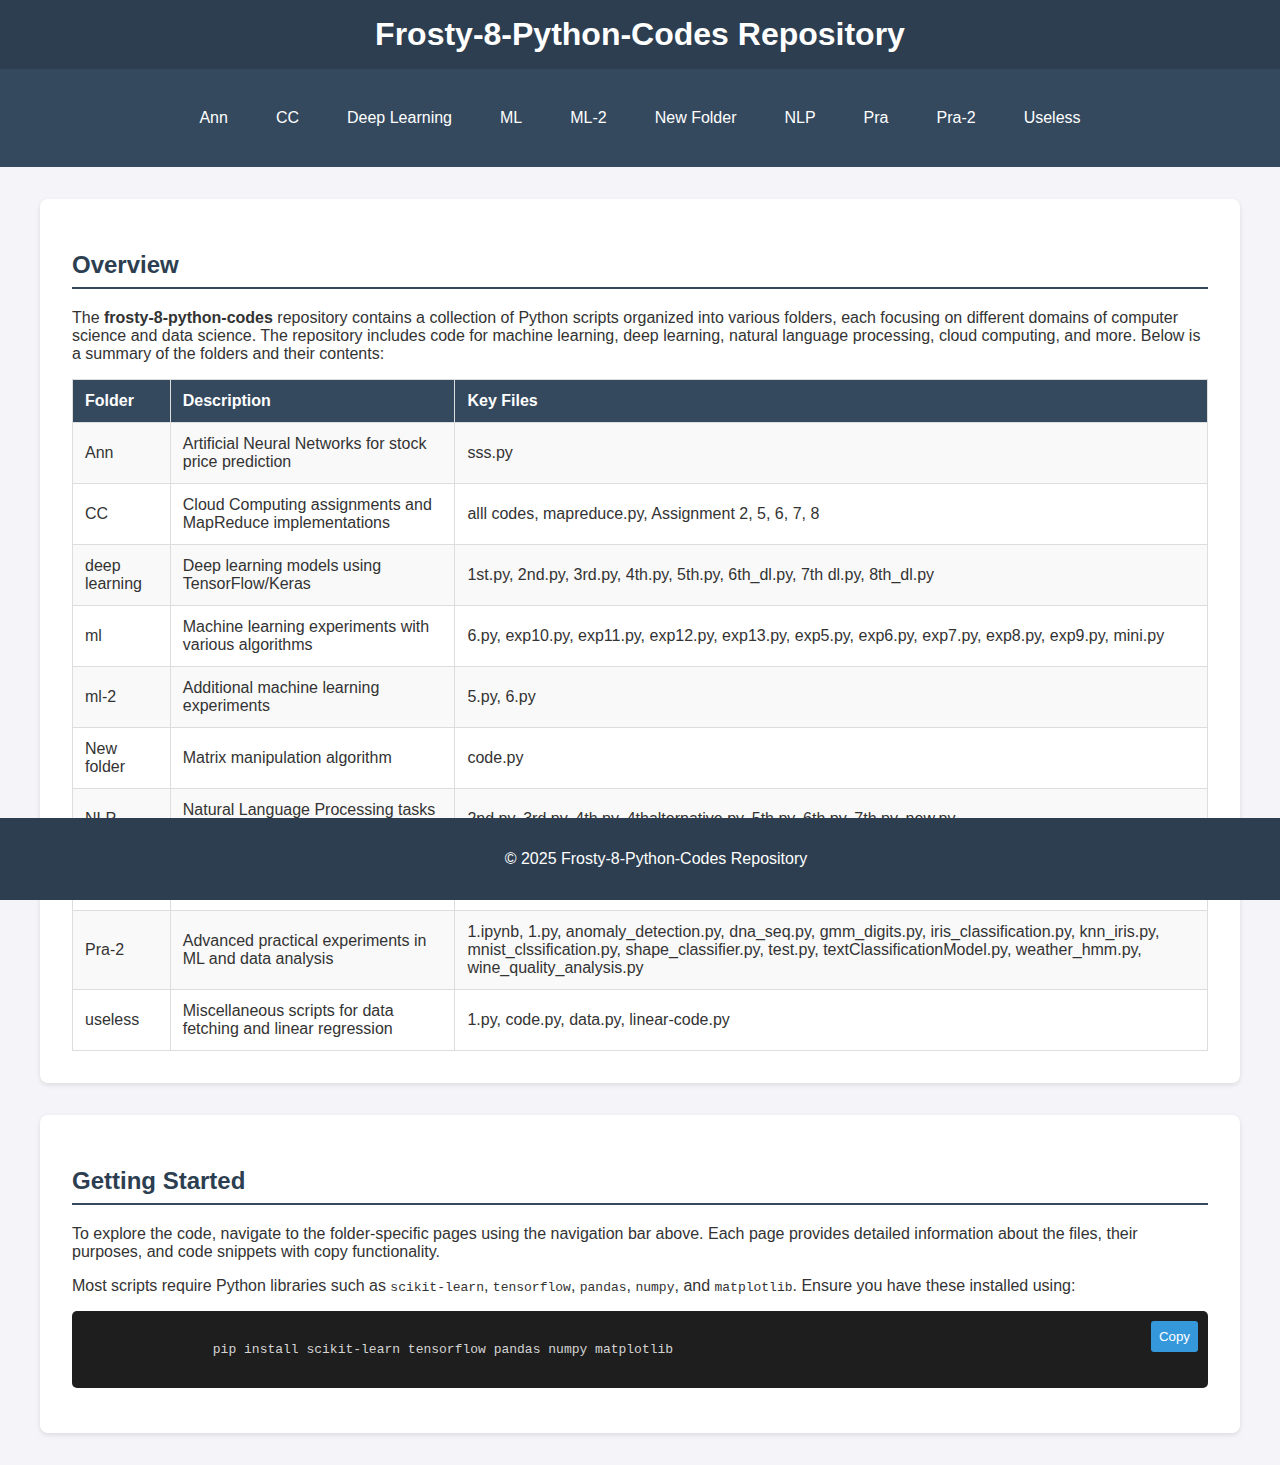
<file: docs/index.html>
<!DOCTYPE html>
<html lang="en">
<head>
    <meta charset="UTF-8">
    <meta name="viewport" content="width=device-width, initial-scale=1.0">
    <title>Frosty-8-Python-Codes Repository</title>
    <link rel="stylesheet" href="styles.css">
</head>
<body>
    <header>
        <h1>Frosty-8-Python-Codes Repository</h1>
    </header>
    <nav>
        <ul>
            <li><a href="ann.html">Ann</a></li>
            <li><a href="cc.html">CC</a></li>
            <li><a href="deep_learning.html">Deep Learning</a></li>
            <li><a href="ml.html">ML</a></li>
            <li><a href="ml_2.html">ML-2</a></li>
            <li><a href="new_folder.html">New Folder</a></li>
            <li><a href="nlp.html">NLP</a></li>
            <li><a href="pra.html">Pra</a></li>
            <li><a href="pra_2.html">Pra-2</a></li>
            <li><a href="useless.html">Useless</a></li>
        </ul>
    </nav>
    <div class="container">
        <section>
            <h2>Overview</h2>
            <p>The <strong>frosty-8-python-codes</strong> repository contains a collection of Python scripts organized into various folders, each focusing on different domains of computer science and data science. The repository includes code for machine learning, deep learning, natural language processing, cloud computing, and more. Below is a summary of the folders and their contents:</p>
            <table>
                <tr>
                    <th>Folder</th>
                    <th>Description</th>
                    <th>Key Files</th>
                </tr>
                <tr>
                    <td>Ann</td>
                    <td>Artificial Neural Networks for stock price prediction</td>
                    <td>sss.py</td>
                </tr>
                <tr>
                    <td>CC</td>
                    <td>Cloud Computing assignments and MapReduce implementations</td>
                    <td>alll codes, mapreduce.py, Assignment 2, 5, 6, 7, 8</td>
                </tr>
                <tr>
                    <td>deep learning</td>
                    <td>Deep learning models using TensorFlow/Keras</td>
                    <td>1st.py, 2nd.py, 3rd.py, 4th.py, 5th.py, 6th_dl.py, 7th dl.py, 8th_dl.py</td>
                </tr>
                <tr>
                    <td>ml</td>
                    <td>Machine learning experiments with various algorithms</td>
                    <td>6.py, exp10.py, exp11.py, exp12.py, exp13.py, exp5.py, exp6.py, exp7.py, exp8.py, exp9.py, mini.py</td>
                </tr>
                <tr>
                    <td>ml-2</td>
                    <td>Additional machine learning experiments</td>
                    <td>5.py, 6.py</td>
                </tr>
                <tr>
                    <td>New folder</td>
                    <td>Matrix manipulation algorithm</td>
                    <td>code.py</td>
                </tr>
                <tr>
                    <td>NLP</td>
                    <td>Natural Language Processing tasks using spaCy</td>
                    <td>2nd.py, 3rd.py, 4th.py, 4thalternative.py, 5th.py, 6th.py, 7th.py, new.py</td>
                </tr>
                <tr>
                    <td>pra</td>
                    <td>Practical machine learning and text classification</td>
                    <td>1st.py, textClassificationModel.py, .ipynb_checkpoints/</td>
                </tr>
                <tr>
                    <td>Pra-2</td>
                    <td>Advanced practical experiments in ML and data analysis</td>
                    <td>1.ipynb, 1.py, anomaly_detection.py, dna_seq.py, gmm_digits.py, iris_classification.py, knn_iris.py, mnist_clssification.py, shape_classifier.py, test.py, textClassificationModel.py, weather_hmm.py, wine_quality_analysis.py</td>
                </tr>
                <tr>
                    <td>useless</td>
                    <td>Miscellaneous scripts for data fetching and linear regression</td>
                    <td>1.py, code.py, data.py, linear-code.py</td>
                </tr>
            </table>
        </section>
        <section>
            <h2>Getting Started</h2>
            <p>To explore the code, navigate to the folder-specific pages using the navigation bar above. Each page provides detailed information about the files, their purposes, and code snippets with copy functionality.</p>
            <p>Most scripts require Python libraries such as <code>scikit-learn</code>, <code>tensorflow</code>, <code>pandas</code>, <code>numpy</code>, and <code>matplotlib</code>. Ensure you have these installed using:</p>
            <pre>
                <button class="copy-btn" onclick="copyCode(this)">Copy</button>
                pip install scikit-learn tensorflow pandas numpy matplotlib
            </pre>
        </section>
    </div>
    <footer>
        <p>&copy; 2025 Frosty-8-Python-Codes Repository</p>
    </footer>
    <script>
        function copyCode(button) {
            const code = button.parentElement.textContent.replace('Copy', '').trim();
            navigator.clipboard.writeText(code).then(() => {
                button.textContent = 'Copied!';
                setTimeout(() => button.textContent = 'Copy', 2000);
            });
        }
    </script>
</body>
</html>
</file>
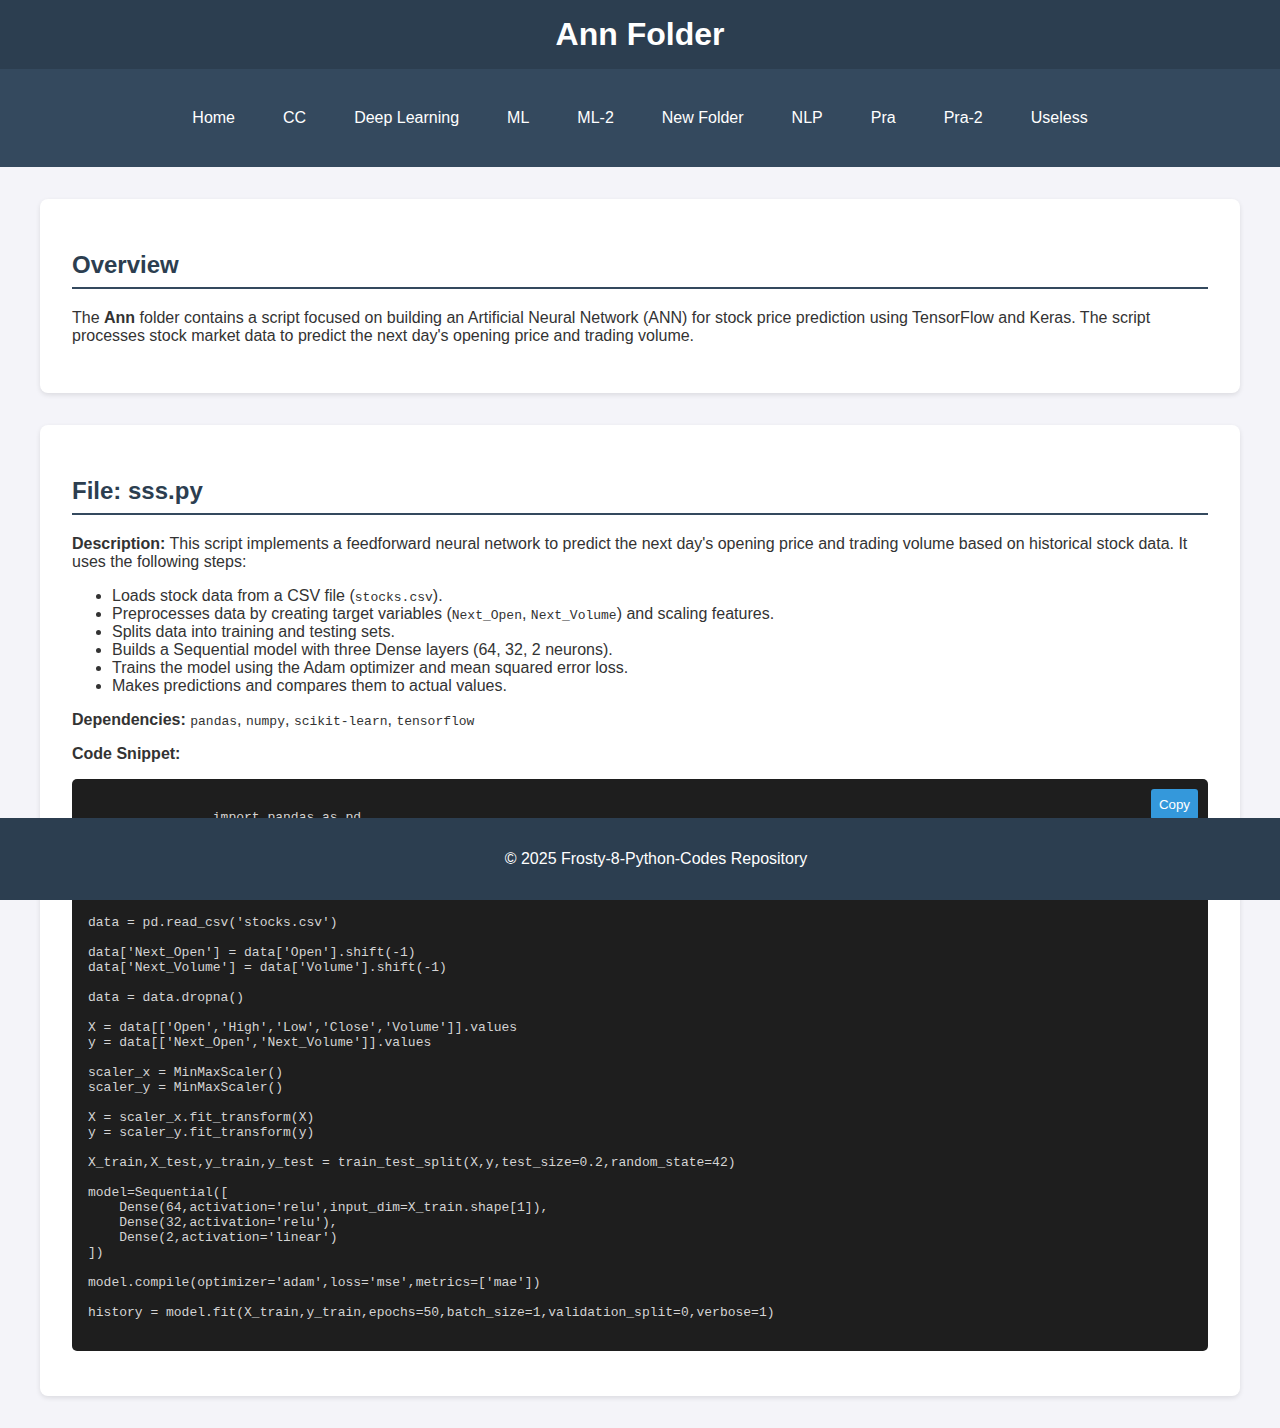
<file: docs/ann.html>
<!DOCTYPE html>
<html lang="en">
<head>
    <meta charset="UTF-8">
    <meta name="viewport" content="width=device-width, initial-scale=1.0">
    <title>Ann Folder - Frosty-8-Python-Codes</title>
    <link rel="stylesheet" href="styles.css">
</head>
<body>
    <header>
        <h1>Ann Folder</h1>
    </header>
    <nav>
        <ul>
            <li><a href="index.html">Home</a></li>
            <li><a href="cc.html">CC</a></li>
            <li><a href="deep_learning.html">Deep Learning</a></li>
            <li><a href="ml.html">ML</a></li>
            <li><a href="ml_2.html">ML-2</a></li>
            <li><a href="new_folder.html">New Folder</a></li>
            <li><a href="nlp.html">NLP</a></li>
            <li><a href="pra.html">Pra</a></li>
            <li><a href="pra_2.html">Pra-2</a></li>
            <li><a href="useless.html">Useless</a></li>
        </ul>
    </nav>
    <div class="container">
        <section>
            <h2>Overview</h2>
            <p>The <strong>Ann</strong> folder contains a script focused on building an Artificial Neural Network (ANN) for stock price prediction using TensorFlow and Keras. The script processes stock market data to predict the next day's opening price and trading volume.</p>
        </section>
        <section>
            <h2>File: sss.py</h2>
            <p><strong>Description:</strong> This script implements a feedforward neural network to predict the next day's opening price and trading volume based on historical stock data. It uses the following steps:</p>
            <ul>
                <li>Loads stock data from a CSV file (<code>stocks.csv</code>).</li>
                <li>Preprocesses data by creating target variables (<code>Next_Open</code>, <code>Next_Volume</code>) and scaling features.</li>
                <li>Splits data into training and testing sets.</li>
                <li>Builds a Sequential model with three Dense layers (64, 32, 2 neurons).</li>
                <li>Trains the model using the Adam optimizer and mean squared error loss.</li>
                <li>Makes predictions and compares them to actual values.</li>
            </ul>
            <p><strong>Dependencies:</strong> <code>pandas</code>, <code>numpy</code>, <code>scikit-learn</code>, <code>tensorflow</code></p>
            <p><strong>Code Snippet:</strong></p>
            <pre>
                <button class="copy-btn" onclick="copyCode(this)">Copy</button>
                import pandas as pd
import numpy as np
from sklearn.preprocessing import MinMaxScaler
from sklearn.model_selection import train_test_split
from tensorflow.keras.models import Sequential
from tensorflow.keras.layers import Dense

data = pd.read_csv('stocks.csv')

data['Next_Open'] = data['Open'].shift(-1)
data['Next_Volume'] = data['Volume'].shift(-1)

data = data.dropna()

X = data[['Open','High','Low','Close','Volume']].values
y = data[['Next_Open','Next_Volume']].values

scaler_x = MinMaxScaler()
scaler_y = MinMaxScaler()

X = scaler_x.fit_transform(X)
y = scaler_y.fit_transform(y)

X_train,X_test,y_train,y_test = train_test_split(X,y,test_size=0.2,random_state=42)

model=Sequential([
    Dense(64,activation='relu',input_dim=X_train.shape[1]),
    Dense(32,activation='relu'),
    Dense(2,activation='linear')
])

model.compile(optimizer='adam',loss='mse',metrics=['mae'])

history = model.fit(X_train,y_train,epochs=50,batch_size=1,validation_split=0,verbose=1)
            </pre>
        </section>
    </div>
    <footer>
        <p>&copy; 2025 Frosty-8-Python-Codes Repository</p>
    </footer>
    <script>
        function copyCode(button) {
            const code = button.parentElement.textContent.replace('Copy', '').trim();
            navigator.clipboard.writeText(code).then(() => {
                button.textContent = 'Copied!';
                setTimeout(() => button.textContent = 'Copy', 2000);
            });
        }
    </script>
</body>
</html>
</file>
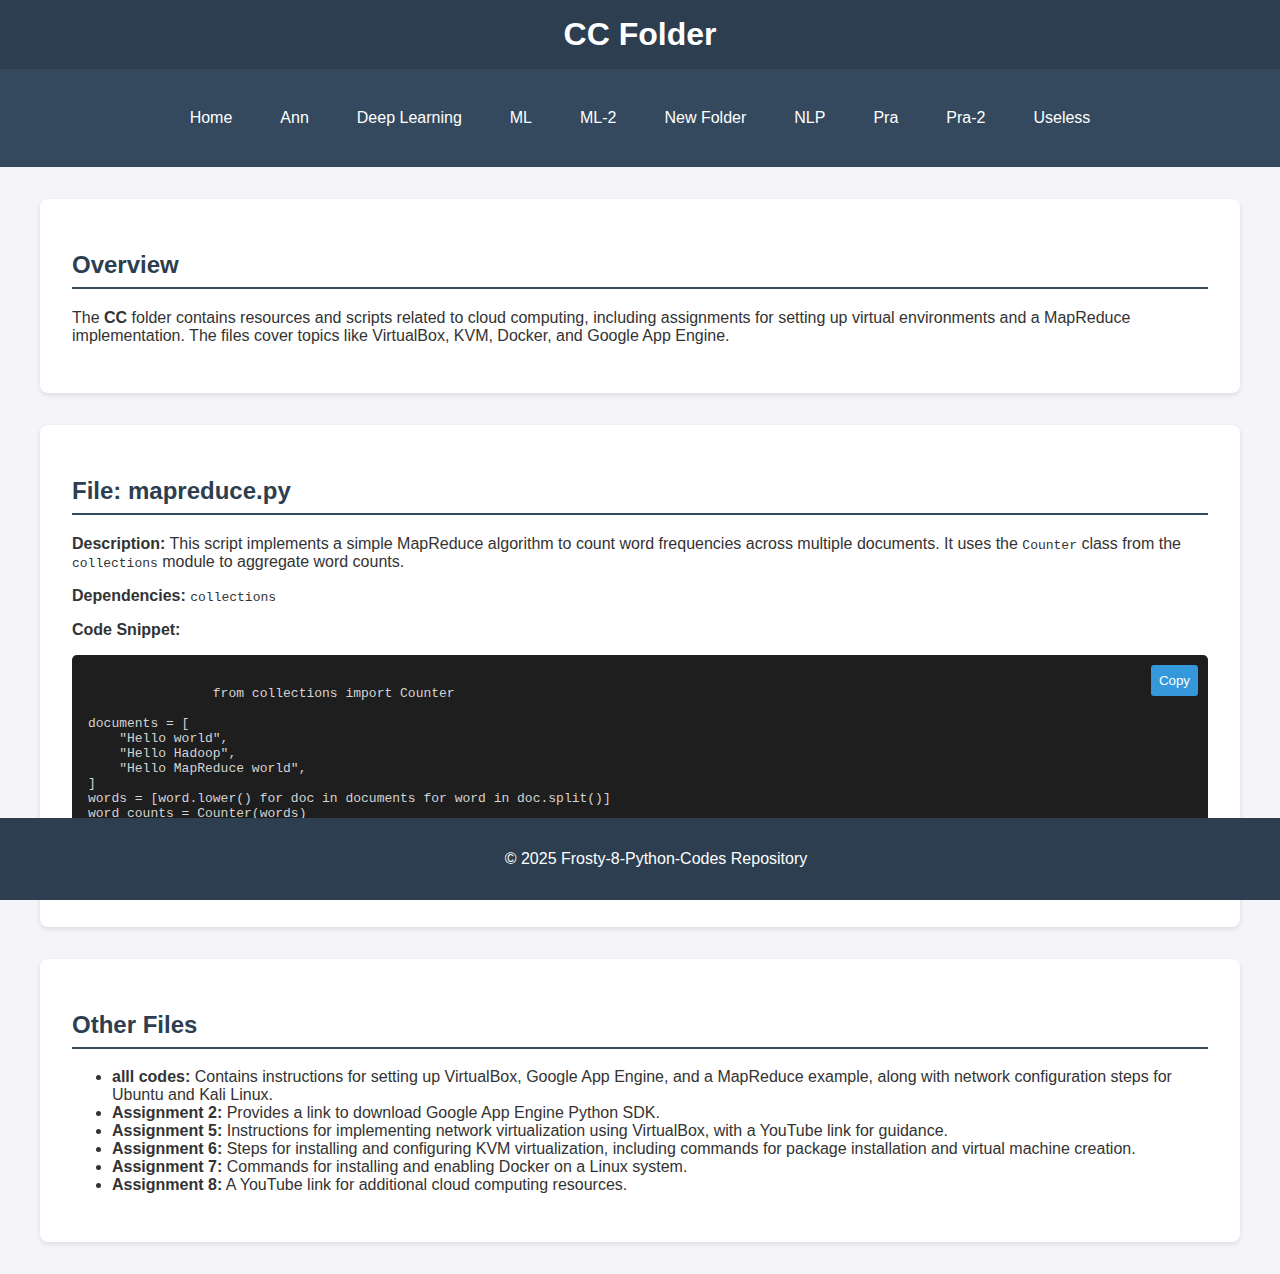
<file: docs/cc.html>
<!DOCTYPE html>
<html lang="en">
<head>
    <meta charset="UTF-8">
    <meta name="viewport" content="width=device-width, initial-scale=1.0">
    <title>CC Folder - Frosty-8-Python-Codes</title>
    <link rel="stylesheet" href="styles.css">
</head>
<body>
    <header>
        <h1>CC Folder</h1>
    </header>
    <nav>
        <ul>
            <li><a href="index.html">Home</a></li>
            <li><a href="ann.html">Ann</a></li>
            <li><a href="deep_learning.html">Deep Learning</a></li>
            <li><a href="ml.html">ML</a></li>
            <li><a href="ml_2.html">ML-2</a></li>
            <li><a href="new_folder.html">New Folder</a></li>
            <li><a href="nlp.html">NLP</a></li>
            <li><a href="pra.html">Pra</a></li>
            <li><a href="pra_2.html">Pra-2</a></li>
            <li><a href="useless.html">Useless</a></li>
        </ul>
    </nav>
    <div class="container">
        <section>
            <h2>Overview</h2>
            <p>The <strong>CC</strong> folder contains resources and scripts related to cloud computing, including assignments for setting up virtual environments and a MapReduce implementation. The files cover topics like VirtualBox, KVM, Docker, and Google App Engine.</p>
        </section>
        <section>
            <h2>File: mapreduce.py</h2>
            <p><strong>Description:</strong> This script implements a simple MapReduce algorithm to count word frequencies across multiple documents. It uses the <code>Counter</code> class from the <code>collections</code> module to aggregate word counts.</p>
            <p><strong>Dependencies:</strong> <code>collections</code></p>
            <p><strong>Code Snippet:</strong></p>
            <pre>
                <button class="copy-btn" onclick="copyCode(this)">Copy</button>
                from collections import Counter

documents = [
    "Hello world",
    "Hello Hadoop",
    "Hello MapReduce world",
]
words = [word.lower() for doc in documents for word in doc.split()]
word_counts = Counter(words)
for word, count in sorted(word_counts.items()):
    print(f"{word}: {count}")
            </pre>
        </section>
        <section>
            <h2>Other Files</h2>
            <ul>
                <li><strong>alll codes:</strong> Contains instructions for setting up VirtualBox, Google App Engine, and a MapReduce example, along with network configuration steps for Ubuntu and Kali Linux.</li>
                <li><strong>Assignment 2:</strong> Provides a link to download Google App Engine Python SDK.</li>
                <li><strong>Assignment 5:</strong> Instructions for implementing network virtualization using VirtualBox, with a YouTube link for guidance.</li>
                <li><strong>Assignment 6:</strong> Steps for installing and configuring KVM virtualization, including commands for package installation and virtual machine creation.</li>
                <li><strong>Assignment 7:</strong> Commands for installing and enabling Docker on a Linux system.</li>
                <li><strong>Assignment 8:</strong> A YouTube link for additional cloud computing resources.</li>
            </ul>
        </section>
    </div>
    <footer>
        <p>© 2025 Frosty-8-Python-Codes Repository</p>
    </footer>
    <script>
        function copyCode(button) {
            const code = button.parentElement.textContent.replace('Copy', '').trim();
            navigator.clipboard.writeText(code).then(() => {
                button.textContent = 'Copied!';
                setTimeout(() => button.textContent = 'Copy', 2000);
            });
        }
    </script>
</body>
</html>
</file>
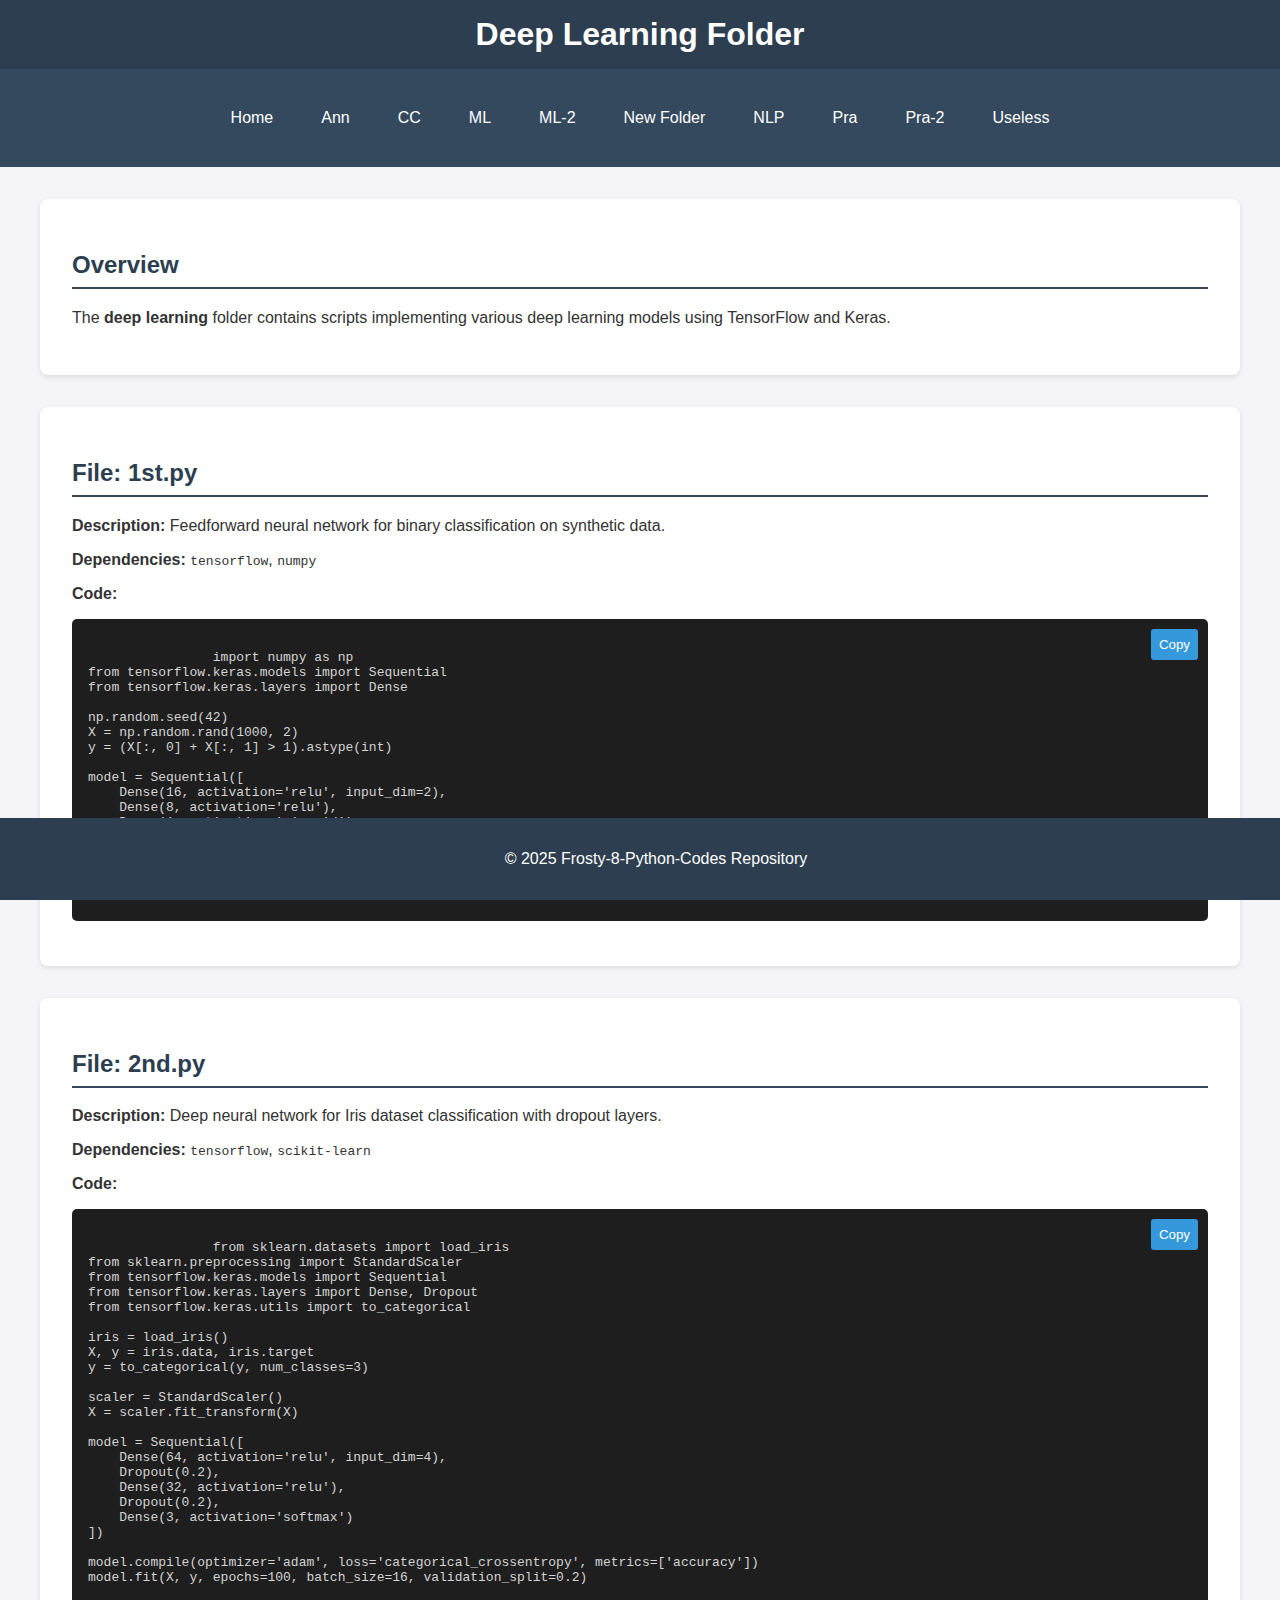
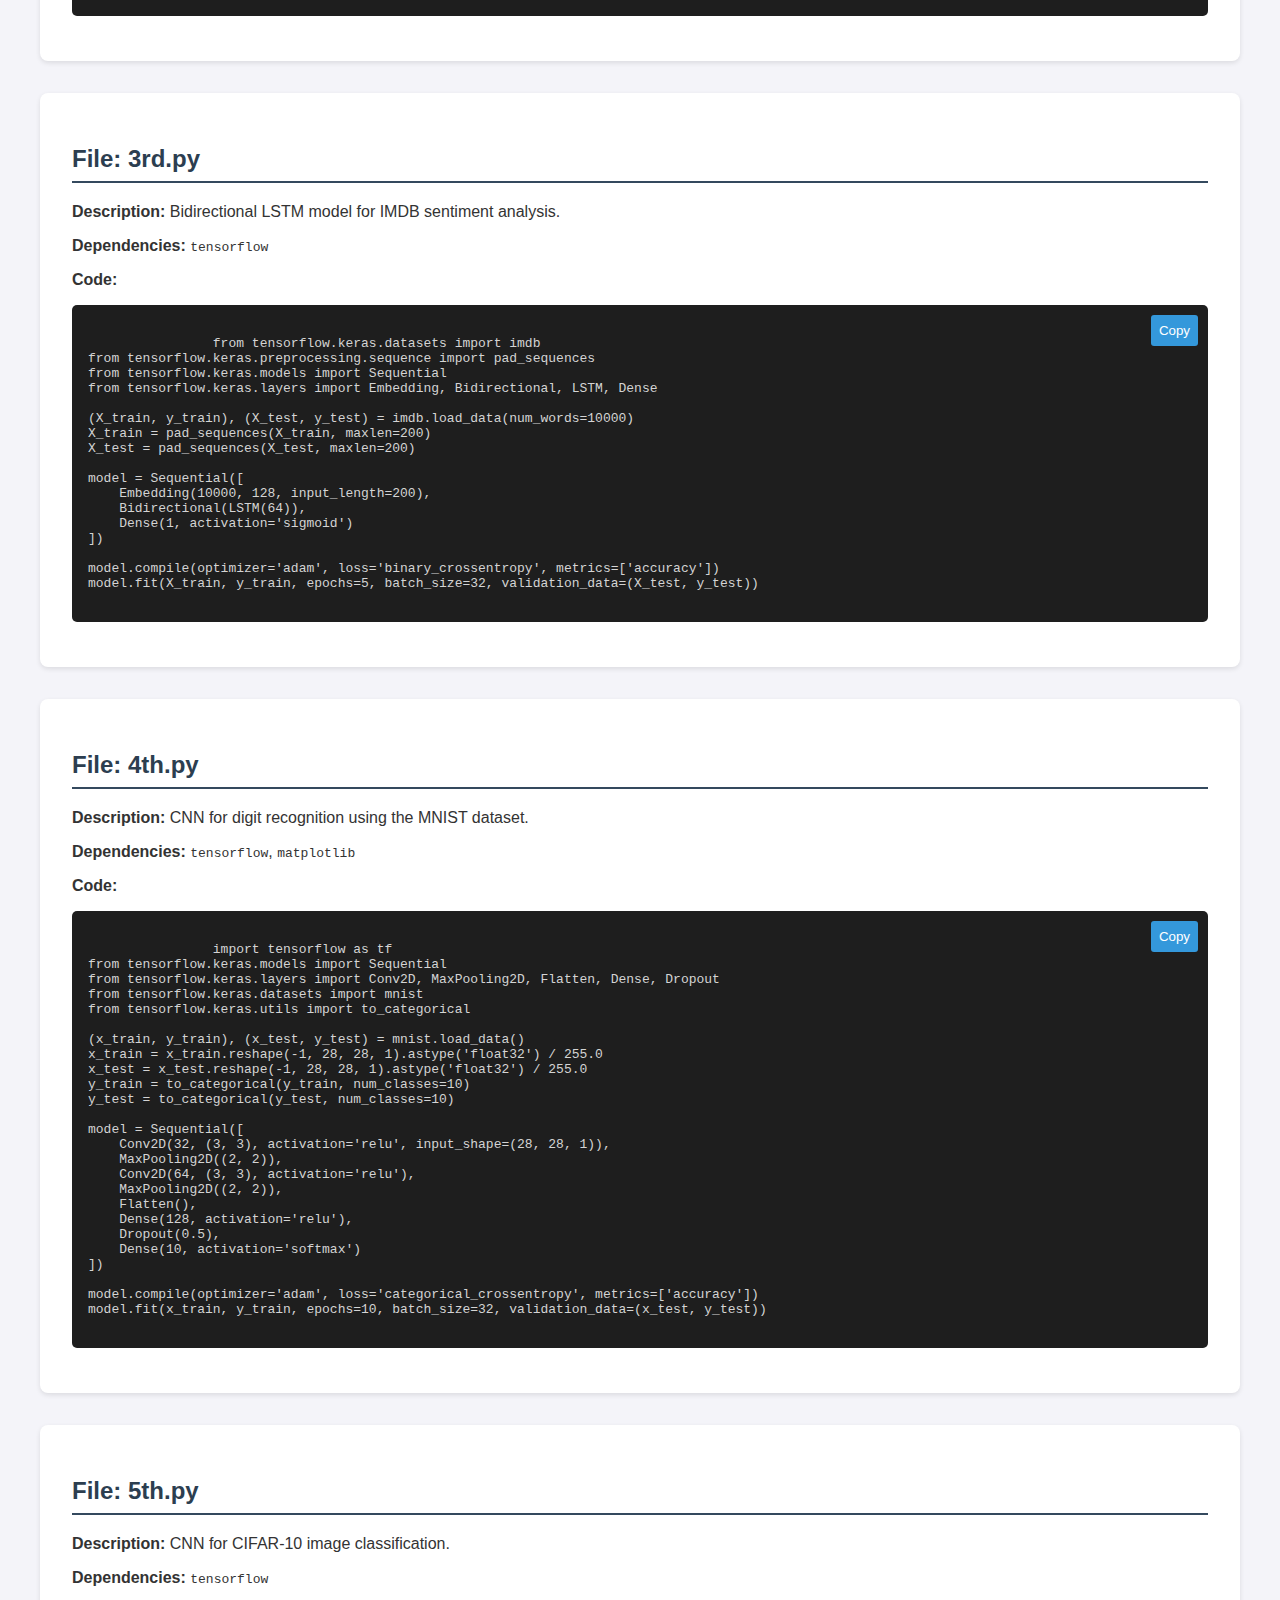
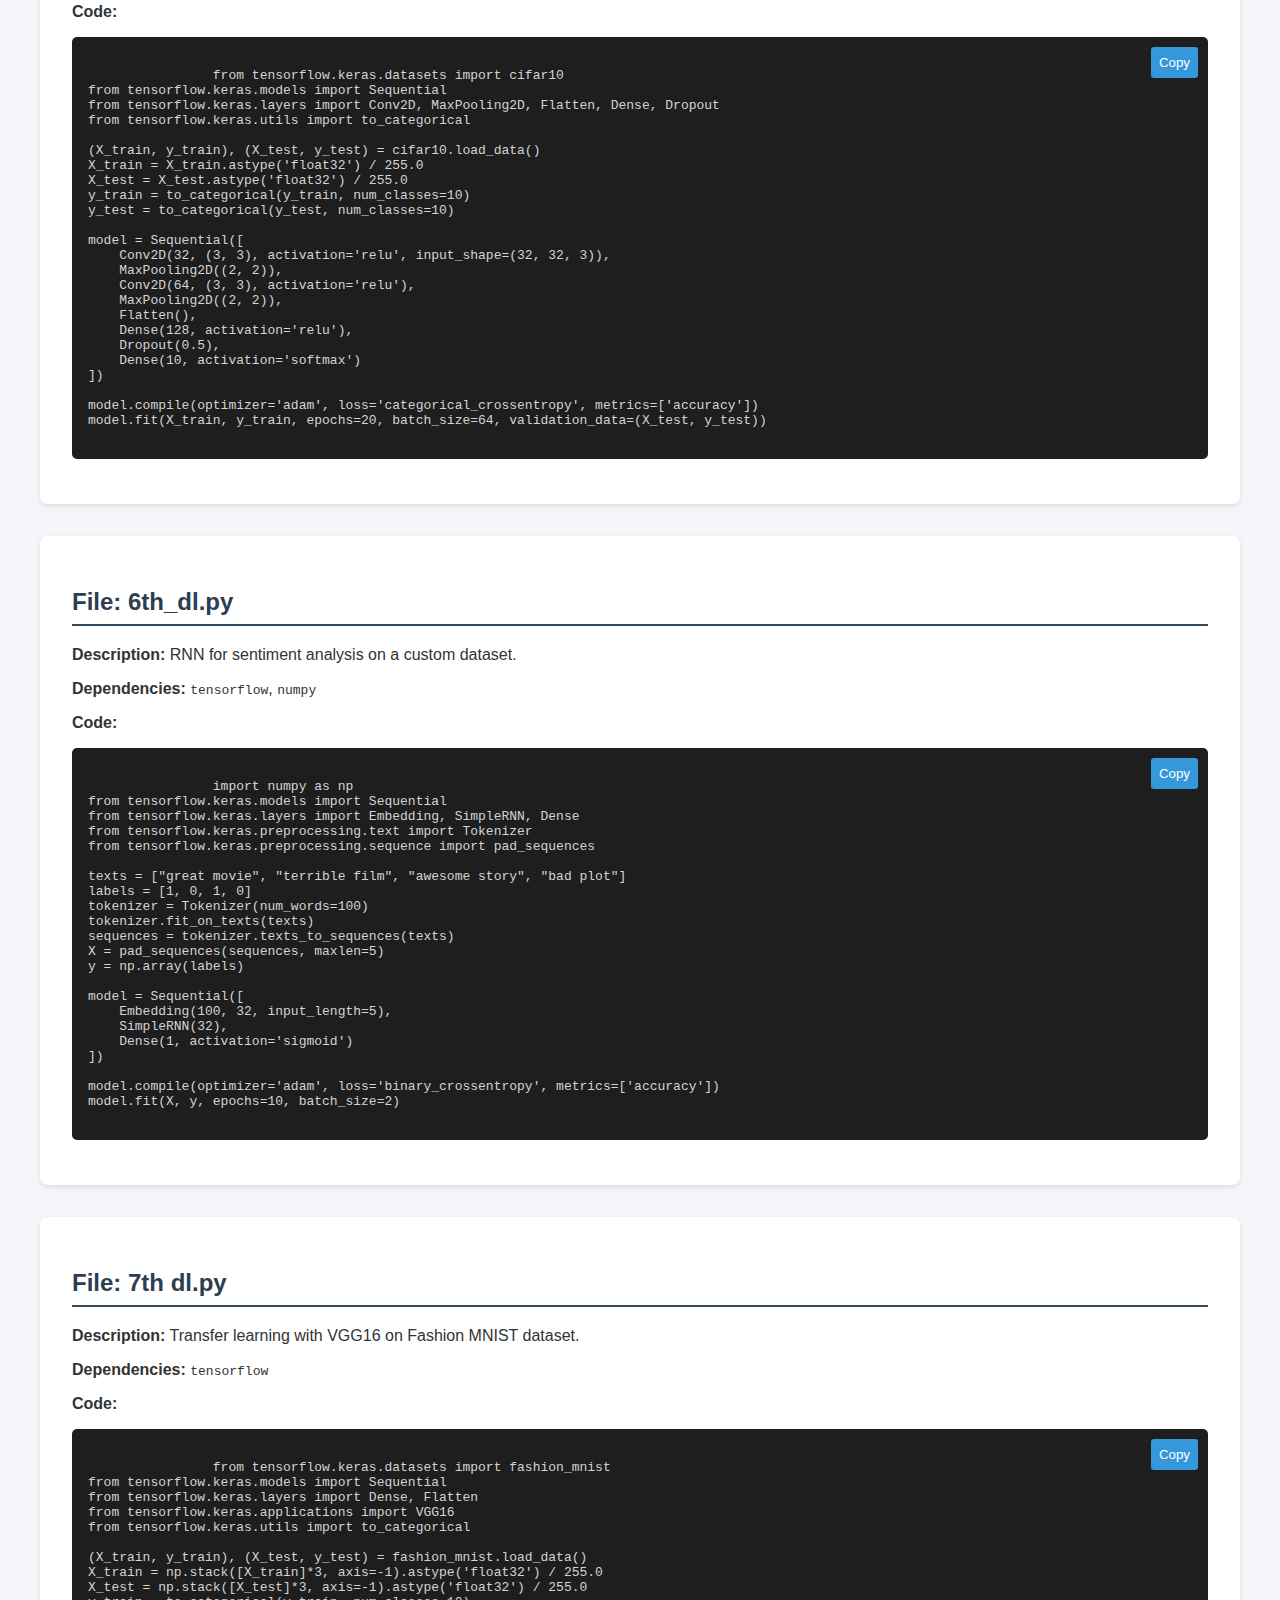
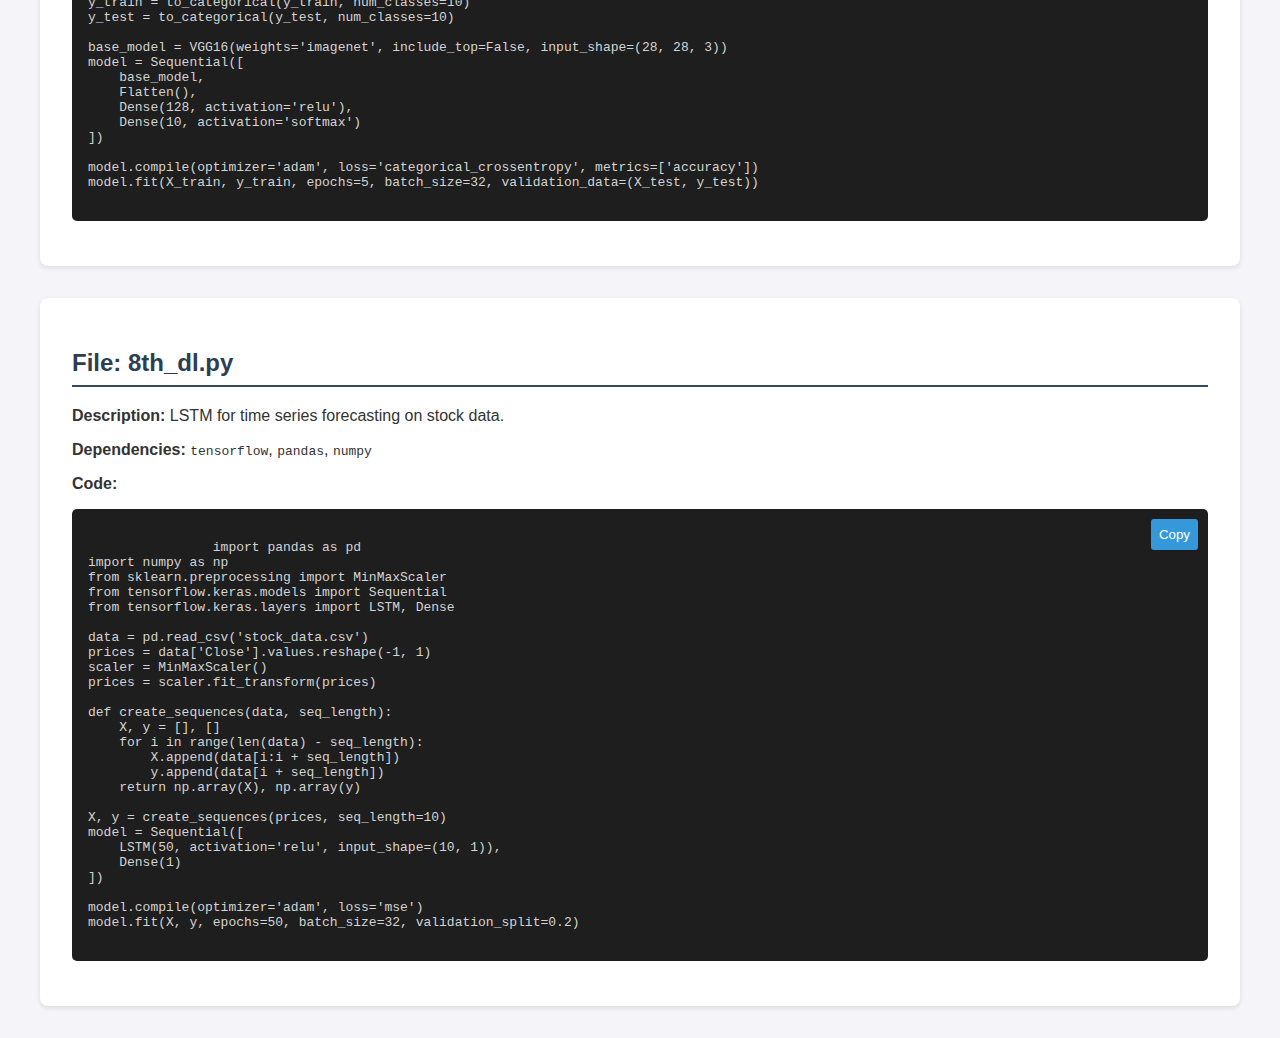
<file: docs/deep_learning.html>
<!DOCTYPE html>
<html lang="en">
<head>
    <meta charset="UTF-8">
    <meta name="viewport" content="width=device-width, initial-scale=1.0">
    <title>Deep Learning Folder - Frosty-8-Python-Codes</title>
    <link rel="stylesheet" href="styles.css">
</head>
<body>
    <header>
        <h1>Deep Learning Folder</h1>
    </header>
    <nav>
        <ul>
            <li><a href="index.html">Home</a></li>
            <li><a href="ann.html">Ann</a></li>
            <li><a href="cc.html">CC</a></li>
            <li><a href="ml.html">ML</a></li>
            <li><a href="ml_2.html">ML-2</a></li>
            <li><a href="new_folder.html">New Folder</a></li>
            <li><a href="nlp.html">NLP</a></li>
            <li><a href="pra.html">Pra</a></li>
            <li><a href="pra_2.html">Pra-2</a></li>
            <li><a href="useless.html">Useless</a></li>
        </ul>
    </nav>
    <div class="container">
        <section>
            <h2>Overview</h2>
            <p>The <strong>deep learning</strong> folder contains scripts implementing various deep learning models using TensorFlow and Keras.</p>
        </section>
        <section>
            <h2>File: 1st.py</h2>
            <p><strong>Description:</strong> Feedforward neural network for binary classification on synthetic data.</p>
            <p><strong>Dependencies:</strong> <code>tensorflow</code>, <code>numpy</code></p>
            <p><strong>Code:</strong></p>
            <pre>
                <button class="copy-btn" onclick="copyCode(this)">Copy</button>
                import numpy as np
from tensorflow.keras.models import Sequential
from tensorflow.keras.layers import Dense

np.random.seed(42)
X = np.random.rand(1000, 2)
y = (X[:, 0] + X[:, 1] > 1).astype(int)

model = Sequential([
    Dense(16, activation='relu', input_dim=2),
    Dense(8, activation='relu'),
    Dense(1, activation='sigmoid')
])

model.compile(optimizer='adam', loss='binary_crossentropy', metrics=['accuracy'])
model.fit(X, y, epochs=50, batch_size=32, validation_split=0.2)
            </pre>
        </section>
        <section>
            <h2>File: 2nd.py</h2>
            <p><strong>Description:</strong> Deep neural network for Iris dataset classification with dropout layers.</p>
            <p><strong>Dependencies:</strong> <code>tensorflow</code>, <code>scikit-learn</code></p>
            <p><strong>Code:</strong></p>
            <pre>
                <button class="copy-btn" onclick="copyCode(this)">Copy</button>
                from sklearn.datasets import load_iris
from sklearn.preprocessing import StandardScaler
from tensorflow.keras.models import Sequential
from tensorflow.keras.layers import Dense, Dropout
from tensorflow.keras.utils import to_categorical

iris = load_iris()
X, y = iris.data, iris.target
y = to_categorical(y, num_classes=3)

scaler = StandardScaler()
X = scaler.fit_transform(X)

model = Sequential([
    Dense(64, activation='relu', input_dim=4),
    Dropout(0.2),
    Dense(32, activation='relu'),
    Dropout(0.2),
    Dense(3, activation='softmax')
])

model.compile(optimizer='adam', loss='categorical_crossentropy', metrics=['accuracy'])
model.fit(X, y, epochs=100, batch_size=16, validation_split=0.2)
            </pre>
        </section>
        <section>
            <h2>File: 3rd.py</h2>
            <p><strong>Description:</strong> Bidirectional LSTM model for IMDB sentiment analysis.</p>
            <p><strong>Dependencies:</strong> <code>tensorflow</code></p>
            <p><strong>Code:</strong></p>
            <pre>
                <button class="copy-btn" onclick="copyCode(this)">Copy</button>
                from tensorflow.keras.datasets import imdb
from tensorflow.keras.preprocessing.sequence import pad_sequences
from tensorflow.keras.models import Sequential
from tensorflow.keras.layers import Embedding, Bidirectional, LSTM, Dense

(X_train, y_train), (X_test, y_test) = imdb.load_data(num_words=10000)
X_train = pad_sequences(X_train, maxlen=200)
X_test = pad_sequences(X_test, maxlen=200)

model = Sequential([
    Embedding(10000, 128, input_length=200),
    Bidirectional(LSTM(64)),
    Dense(1, activation='sigmoid')
])

model.compile(optimizer='adam', loss='binary_crossentropy', metrics=['accuracy'])
model.fit(X_train, y_train, epochs=5, batch_size=32, validation_data=(X_test, y_test))
            </pre>
        </section>
        <section>
            <h2>File: 4th.py</h2>
            <p><strong>Description:</strong> CNN for digit recognition using the MNIST dataset.</p>
            <p><strong>Dependencies:</strong> <code>tensorflow</code>, <code>matplotlib</code></p>
            <p><strong>Code:</strong></p>
            <pre>
                <button class="copy-btn" onclick="copyCode(this)">Copy</button>
                import tensorflow as tf
from tensorflow.keras.models import Sequential
from tensorflow.keras.layers import Conv2D, MaxPooling2D, Flatten, Dense, Dropout
from tensorflow.keras.datasets import mnist
from tensorflow.keras.utils import to_categorical

(x_train, y_train), (x_test, y_test) = mnist.load_data()
x_train = x_train.reshape(-1, 28, 28, 1).astype('float32') / 255.0
x_test = x_test.reshape(-1, 28, 28, 1).astype('float32') / 255.0
y_train = to_categorical(y_train, num_classes=10)
y_test = to_categorical(y_test, num_classes=10)

model = Sequential([
    Conv2D(32, (3, 3), activation='relu', input_shape=(28, 28, 1)),
    MaxPooling2D((2, 2)),
    Conv2D(64, (3, 3), activation='relu'),
    MaxPooling2D((2, 2)),
    Flatten(),
    Dense(128, activation='relu'),
    Dropout(0.5),
    Dense(10, activation='softmax')
])

model.compile(optimizer='adam', loss='categorical_crossentropy', metrics=['accuracy'])
model.fit(x_train, y_train, epochs=10, batch_size=32, validation_data=(x_test, y_test))
            </pre>
        </section>
        <section>
            <h2>File: 5th.py</h2>
            <p><strong>Description:</strong> CNN for CIFAR-10 image classification.</p>
            <p><strong>Dependencies:</strong> <code>tensorflow</code></p>
            <p><strong>Code:</strong></p>
            <pre>
                <button class="copy-btn" onclick="copyCode(this)">Copy</button>
                from tensorflow.keras.datasets import cifar10
from tensorflow.keras.models import Sequential
from tensorflow.keras.layers import Conv2D, MaxPooling2D, Flatten, Dense, Dropout
from tensorflow.keras.utils import to_categorical

(X_train, y_train), (X_test, y_test) = cifar10.load_data()
X_train = X_train.astype('float32') / 255.0
X_test = X_test.astype('float32') / 255.0
y_train = to_categorical(y_train, num_classes=10)
y_test = to_categorical(y_test, num_classes=10)

model = Sequential([
    Conv2D(32, (3, 3), activation='relu', input_shape=(32, 32, 3)),
    MaxPooling2D((2, 2)),
    Conv2D(64, (3, 3), activation='relu'),
    MaxPooling2D((2, 2)),
    Flatten(),
    Dense(128, activation='relu'),
    Dropout(0.5),
    Dense(10, activation='softmax')
])

model.compile(optimizer='adam', loss='categorical_crossentropy', metrics=['accuracy'])
model.fit(X_train, y_train, epochs=20, batch_size=64, validation_data=(X_test, y_test))
            </pre>
        </section>
        <section>
            <h2>File: 6th_dl.py</h2>
            <p><strong>Description:</strong> RNN for sentiment analysis on a custom dataset.</p>
            <p><strong>Dependencies:</strong> <code>tensorflow</code>, <code>numpy</code></p>
            <p><strong>Code:</strong></p>
            <pre>
                <button class="copy-btn" onclick="copyCode(this)">Copy</button>
                import numpy as np
from tensorflow.keras.models import Sequential
from tensorflow.keras.layers import Embedding, SimpleRNN, Dense
from tensorflow.keras.preprocessing.text import Tokenizer
from tensorflow.keras.preprocessing.sequence import pad_sequences

texts = ["great movie", "terrible film", "awesome story", "bad plot"]
labels = [1, 0, 1, 0]
tokenizer = Tokenizer(num_words=100)
tokenizer.fit_on_texts(texts)
sequences = tokenizer.texts_to_sequences(texts)
X = pad_sequences(sequences, maxlen=5)
y = np.array(labels)

model = Sequential([
    Embedding(100, 32, input_length=5),
    SimpleRNN(32),
    Dense(1, activation='sigmoid')
])

model.compile(optimizer='adam', loss='binary_crossentropy', metrics=['accuracy'])
model.fit(X, y, epochs=10, batch_size=2)
            </pre>
        </section>
        <section>
            <h2>File: 7th dl.py</h2>
            <p><strong>Description:</strong> Transfer learning with VGG16 on Fashion MNIST dataset.</p>
            <p><strong>Dependencies:</strong> <code>tensorflow</code></p>
            <p><strong>Code:</strong></p>
            <pre>
                <button class="copy-btn" onclick="copyCode(this)">Copy</button>
                from tensorflow.keras.datasets import fashion_mnist
from tensorflow.keras.models import Sequential
from tensorflow.keras.layers import Dense, Flatten
from tensorflow.keras.applications import VGG16
from tensorflow.keras.utils import to_categorical

(X_train, y_train), (X_test, y_test) = fashion_mnist.load_data()
X_train = np.stack([X_train]*3, axis=-1).astype('float32') / 255.0
X_test = np.stack([X_test]*3, axis=-1).astype('float32') / 255.0
y_train = to_categorical(y_train, num_classes=10)
y_test = to_categorical(y_test, num_classes=10)

base_model = VGG16(weights='imagenet', include_top=False, input_shape=(28, 28, 3))
model = Sequential([
    base_model,
    Flatten(),
    Dense(128, activation='relu'),
    Dense(10, activation='softmax')
])

model.compile(optimizer='adam', loss='categorical_crossentropy', metrics=['accuracy'])
model.fit(X_train, y_train, epochs=5, batch_size=32, validation_data=(X_test, y_test))
            </pre>
        </section>
        <section>
            <h2>File: 8th_dl.py</h2>
            <p><strong>Description:</strong> LSTM for time series forecasting on stock data.</p>
            <p><strong>Dependencies:</strong> <code>tensorflow</code>, <code>pandas</code>, <code>numpy</code></p>
            <p><strong>Code:</strong></p>
            <pre>
                <button class="copy-btn" onclick="copyCode(this)">Copy</button>
                import pandas as pd
import numpy as np
from sklearn.preprocessing import MinMaxScaler
from tensorflow.keras.models import Sequential
from tensorflow.keras.layers import LSTM, Dense

data = pd.read_csv('stock_data.csv')
prices = data['Close'].values.reshape(-1, 1)
scaler = MinMaxScaler()
prices = scaler.fit_transform(prices)

def create_sequences(data, seq_length):
    X, y = [], []
    for i in range(len(data) - seq_length):
        X.append(data[i:i + seq_length])
        y.append(data[i + seq_length])
    return np.array(X), np.array(y)

X, y = create_sequences(prices, seq_length=10)
model = Sequential([
    LSTM(50, activation='relu', input_shape=(10, 1)),
    Dense(1)
])

model.compile(optimizer='adam', loss='mse')
model.fit(X, y, epochs=50, batch_size=32, validation_split=0.2)
            </pre>
        </section>
    </div>
    <footer>
        <p>© 2025 Frosty-8-Python-Codes Repository</p>
    </footer>
    <script>
        function copyCode(button) {
            const code = button.parentElement.textContent.replace('Copy', '').trim();
            navigator.clipboard.writeText(code).then(() => {
                button.textContent = 'Copied!';
                setTimeout(() => button.textContent = 'Copy', 2000);
            });
        }
    </script>
</body>
</html>
</file>
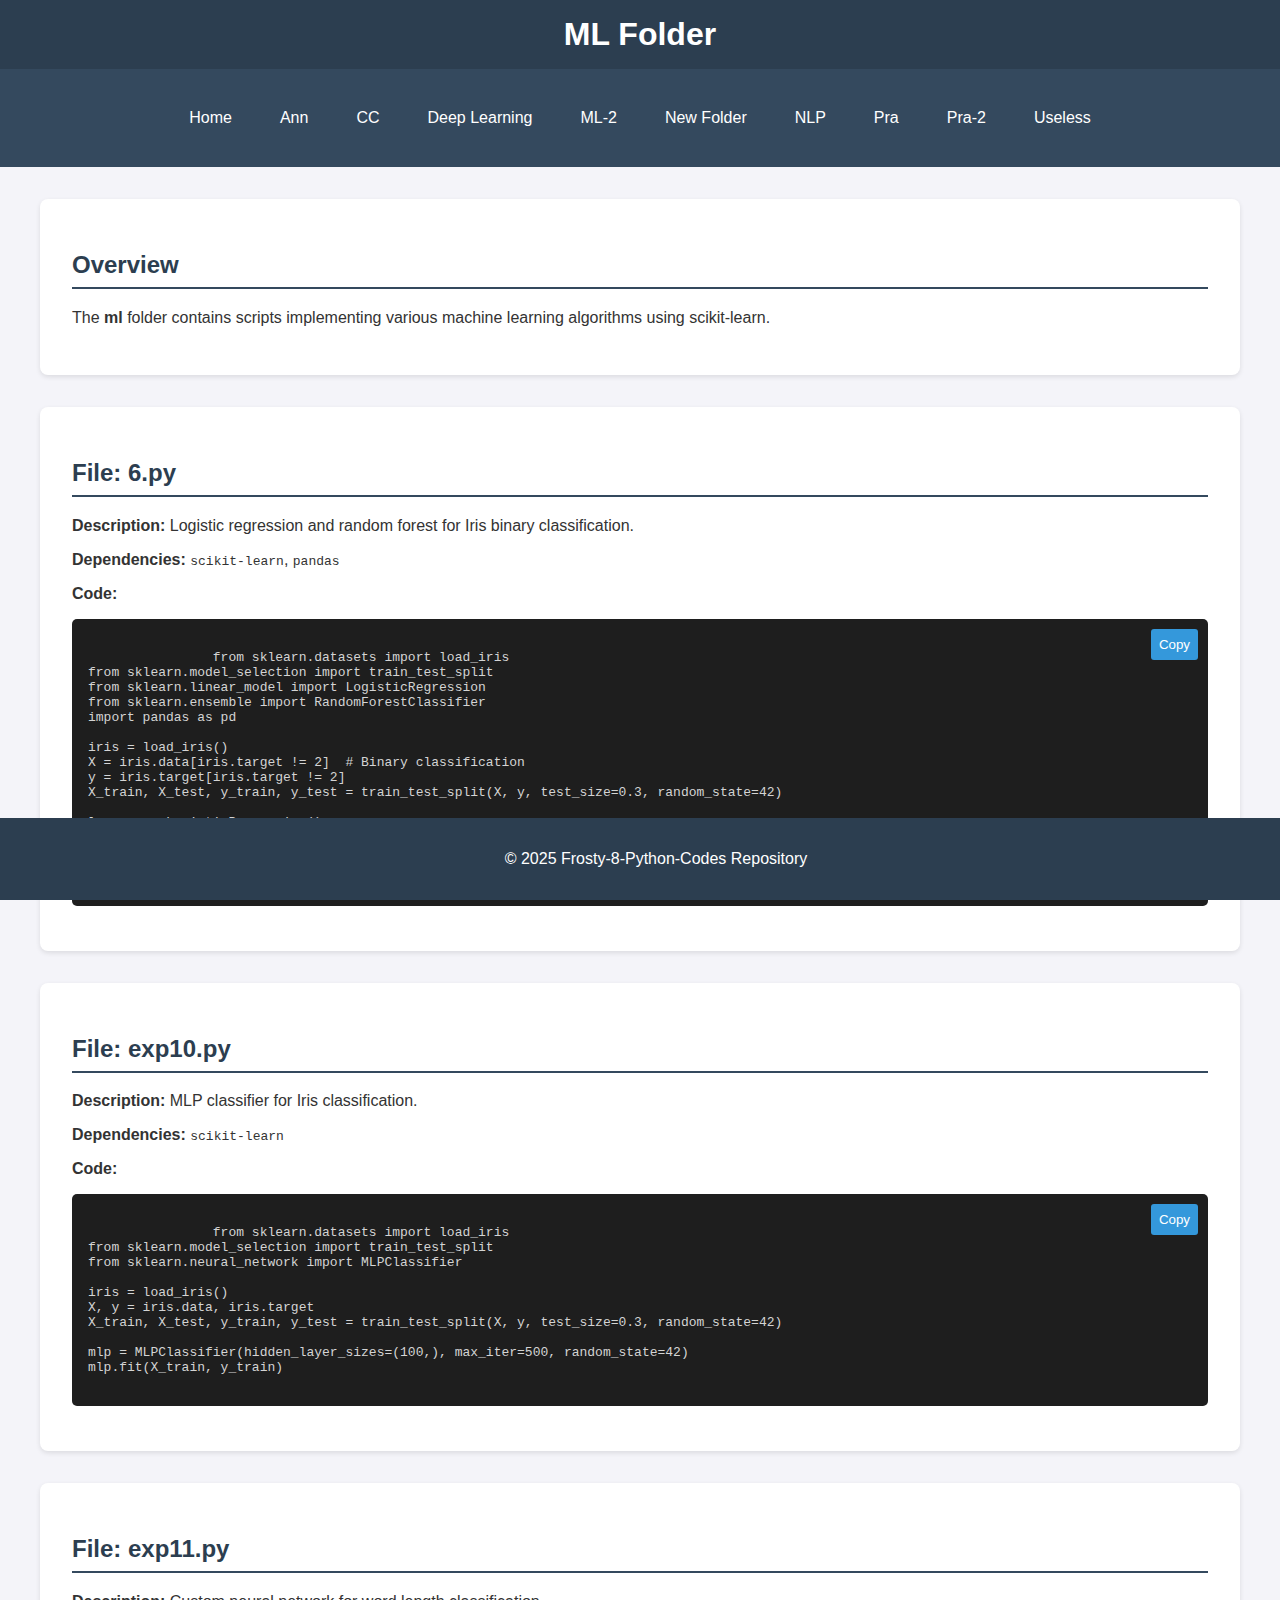
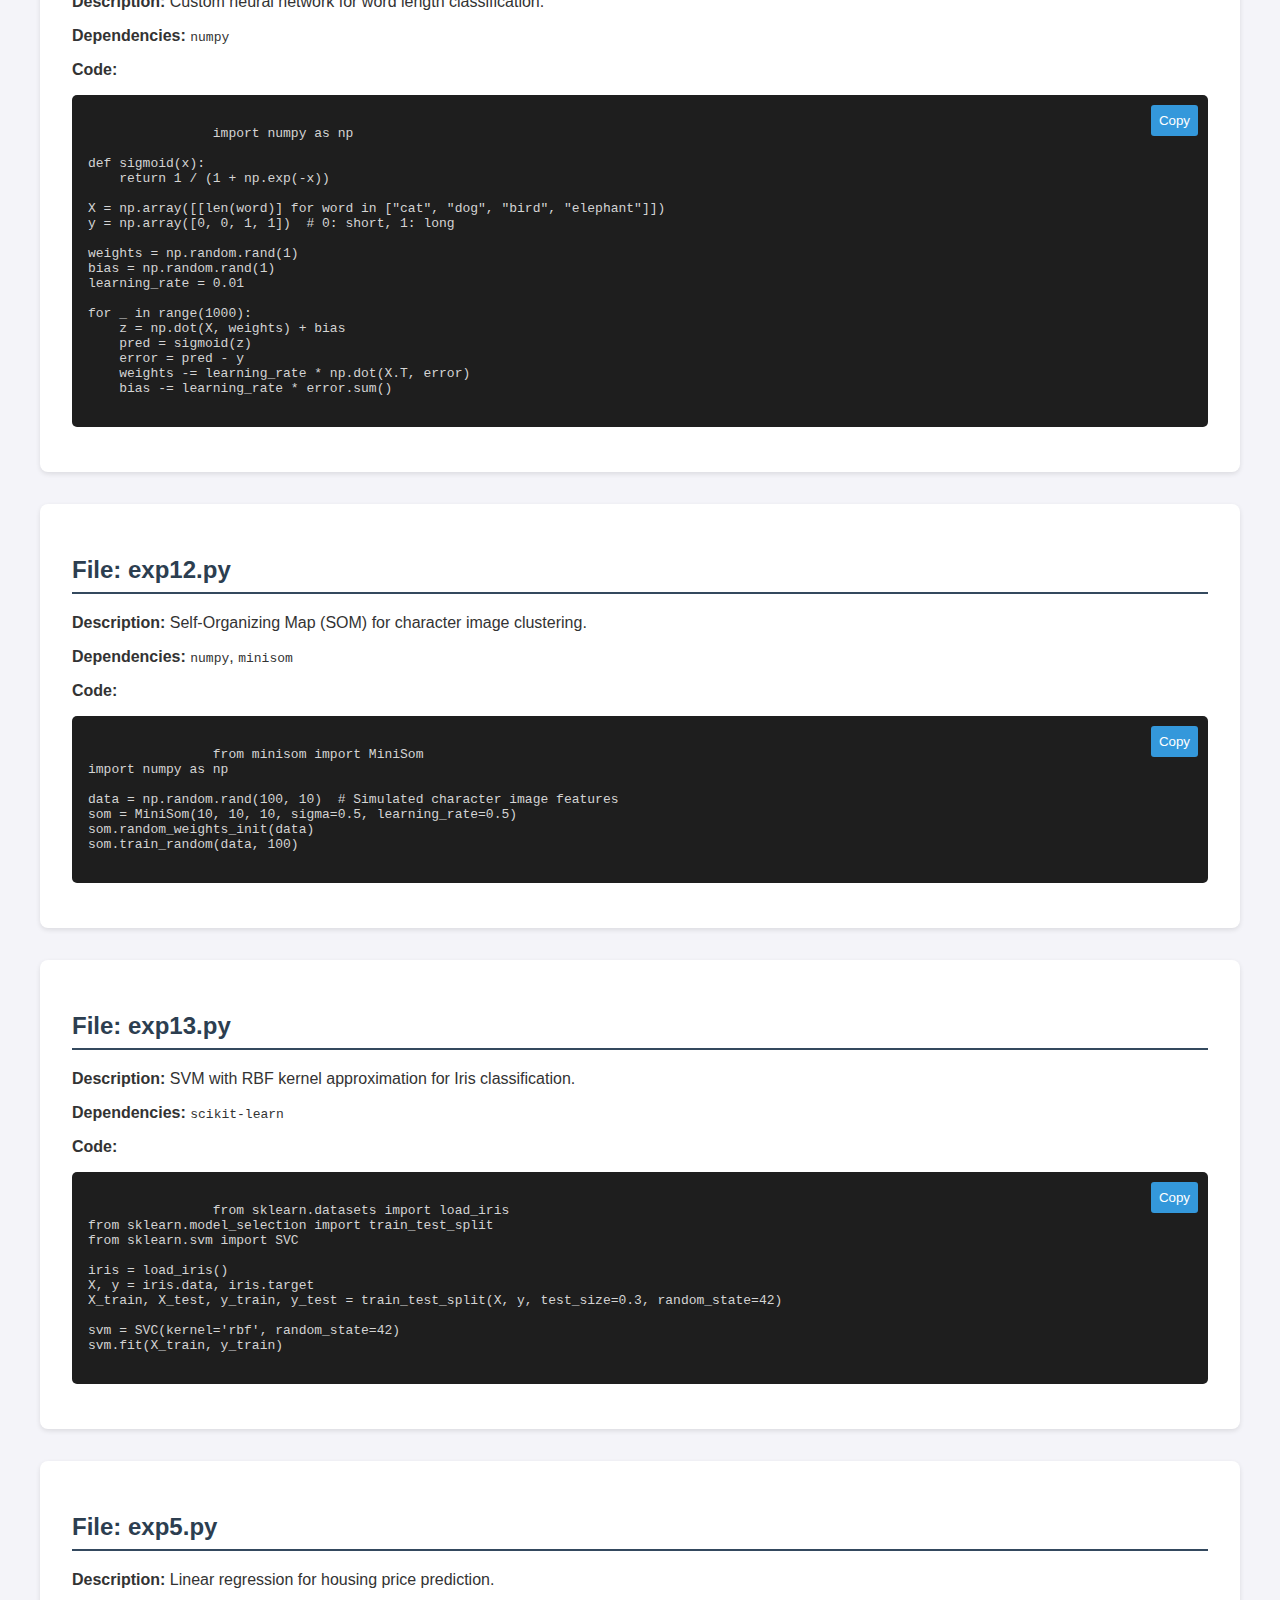
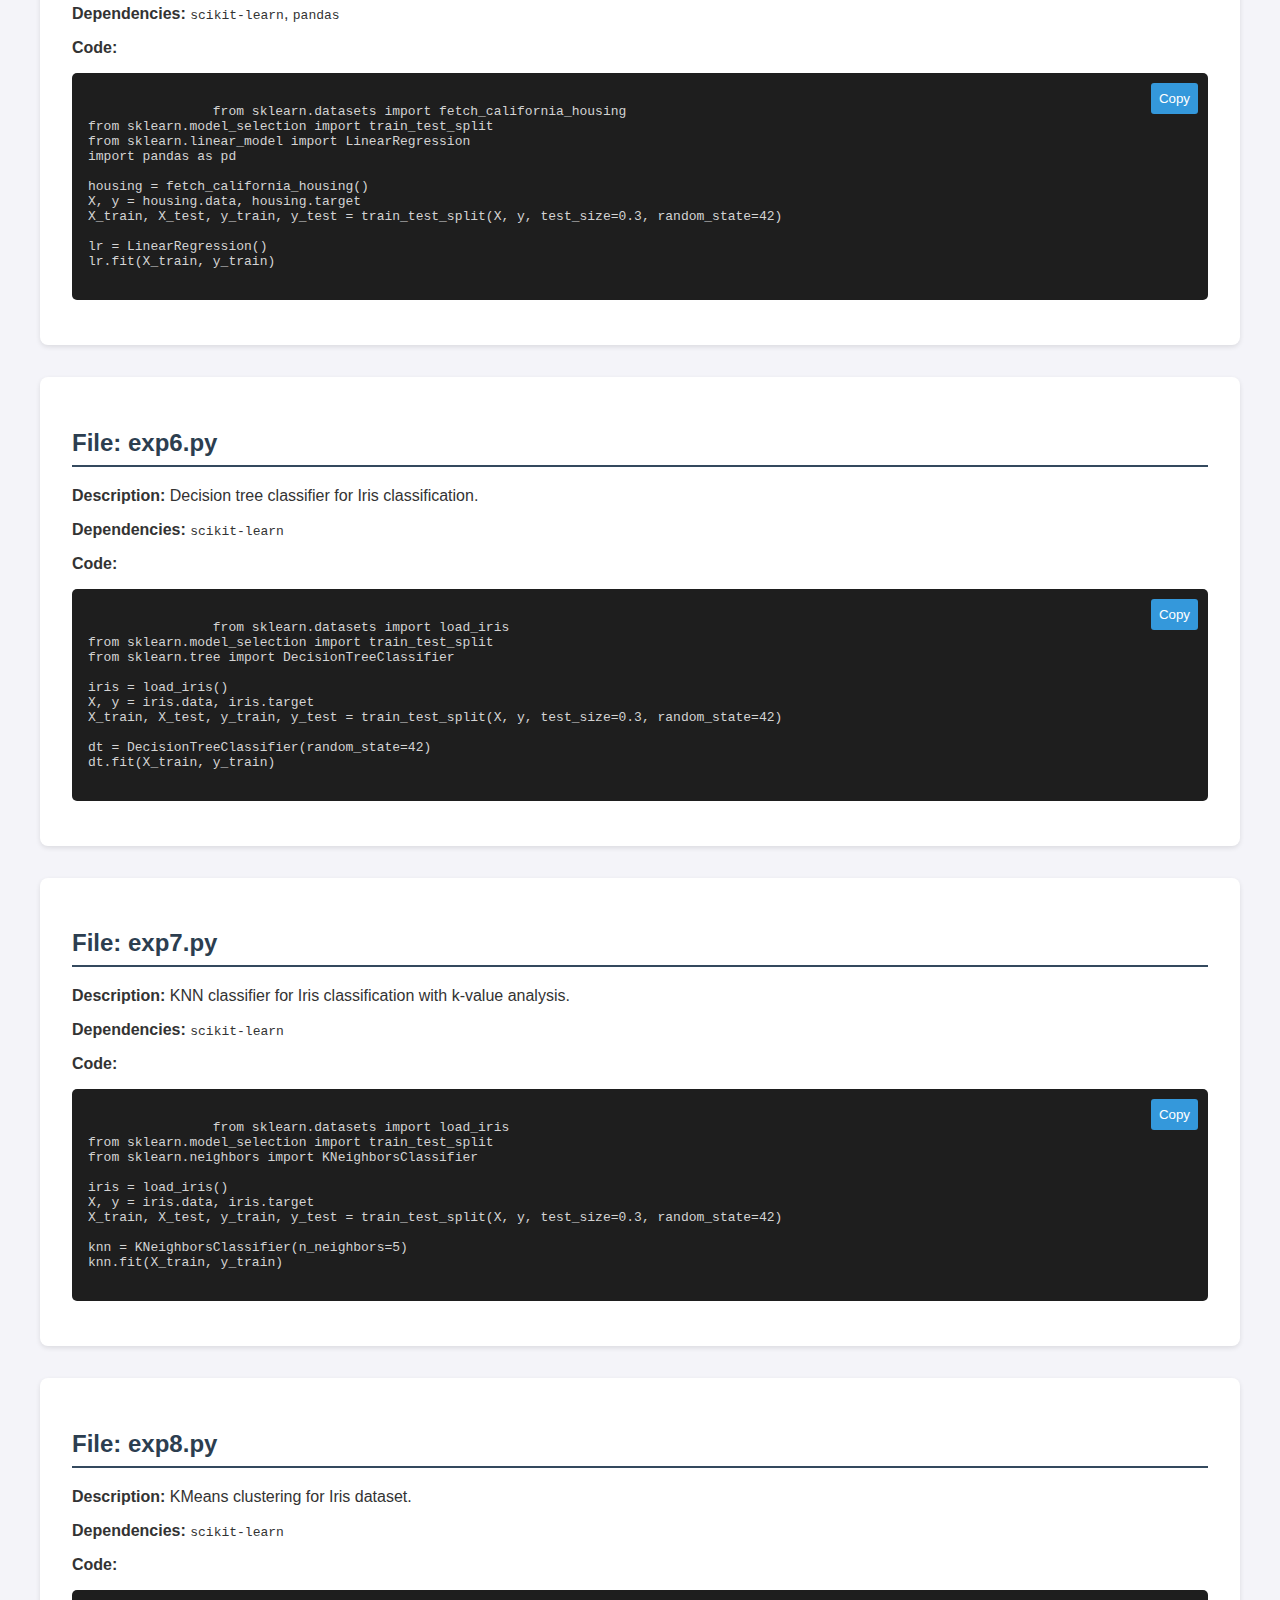
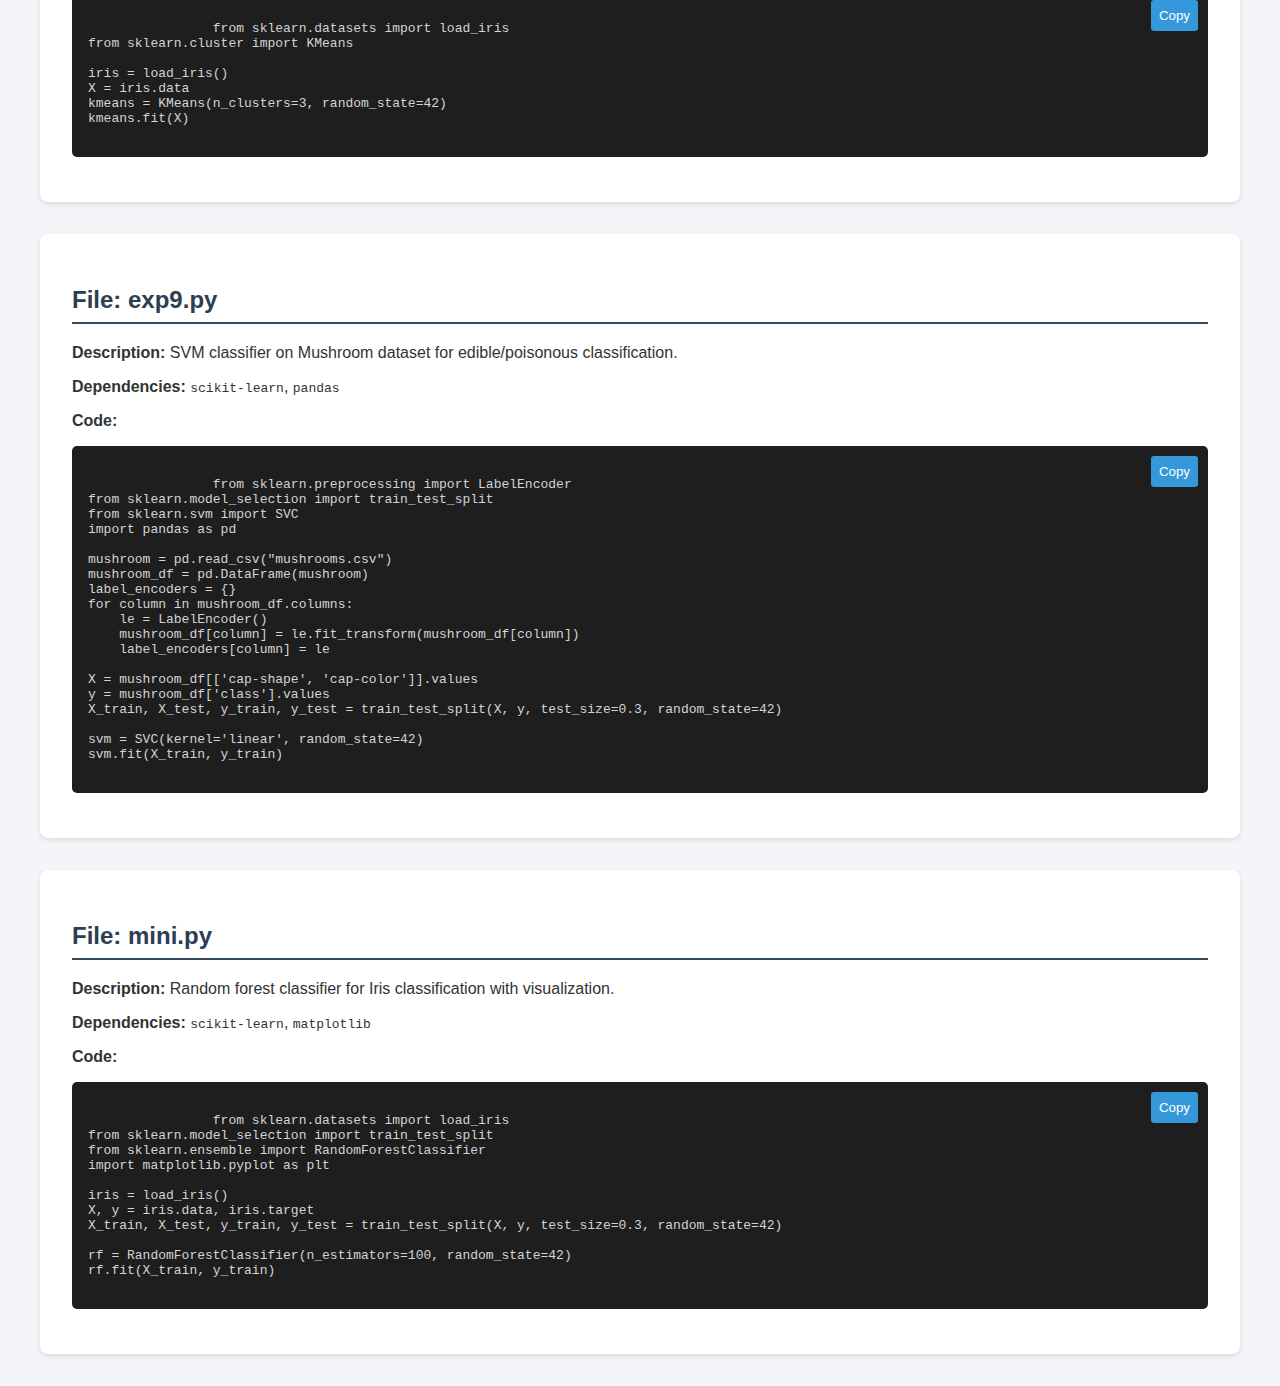
<file: docs/ml.html>
<!DOCTYPE html>
<html lang="en">
<head>
    <meta charset="UTF-8">
    <meta name="viewport" content="width=device-width, initial-scale=1.0">
    <title>ML Folder - Frosty-8-Python-Codes</title>
    <link rel="stylesheet" href="styles.css">
</head>
<body>
    <header>
        <h1>ML Folder</h1>
    </header>
    <nav>
        <ul>
            <li><a href="index.html">Home</a></li>
            <li><a href="ann.html">Ann</a></li>
            <li><a href="cc.html">CC</a></li>
            <li><a href="deep_learning.html">Deep Learning</a></li>
            <li><a href="ml_2.html">ML-2</a></li>
            <li><a href="new_folder.html">New Folder</a></li>
            <li><a href="nlp.html">NLP</a></li>
            <li><a href="pra.html">Pra</a></li>
            <li><a href="pra_2.html">Pra-2</a></li>
            <li><a href="useless.html">Useless</a></li>
        </ul>
    </nav>
    <div class="container">
        <section>
            <h2>Overview</h2>
            <p>The <strong>ml</strong> folder contains scripts implementing various machine learning algorithms using scikit-learn.</p>
        </section>
        <section>
            <h2>File: 6.py</h2>
            <p><strong>Description:</strong> Logistic regression and random forest for Iris binary classification.</p>
            <p><strong>Dependencies:</strong> <code>scikit-learn</code>, <code>pandas</code></p>
            <p><strong>Code:</strong></p>
            <pre>
                <button class="copy-btn" onclick="copyCode(this)">Copy</button>
                from sklearn.datasets import load_iris
from sklearn.model_selection import train_test_split
from sklearn.linear_model import LogisticRegression
from sklearn.ensemble import RandomForestClassifier
import pandas as pd

iris = load_iris()
X = iris.data[iris.target != 2]  # Binary classification
y = iris.target[iris.target != 2]
X_train, X_test, y_train, y_test = train_test_split(X, y, test_size=0.3, random_state=42)

log_reg = LogisticRegression()
log_reg.fit(X_train, y_train)
rf = RandomForestClassifier(n_estimators=100, random_state=42)
rf.fit(X_train, y_train)
            </pre>
        </section>
        <section>
            <h2>File: exp10.py</h2>
            <p><strong>Description:</strong> MLP classifier for Iris classification.</p>
            <p><strong>Dependencies:</strong> <code>scikit-learn</code></p>
            <p><strong>Code:</strong></p>
            <pre>
                <button class="copy-btn" onclick="copyCode(this)">Copy</button>
                from sklearn.datasets import load_iris
from sklearn.model_selection import train_test_split
from sklearn.neural_network import MLPClassifier

iris = load_iris()
X, y = iris.data, iris.target
X_train, X_test, y_train, y_test = train_test_split(X, y, test_size=0.3, random_state=42)

mlp = MLPClassifier(hidden_layer_sizes=(100,), max_iter=500, random_state=42)
mlp.fit(X_train, y_train)
            </pre>
        </section>
        <section>
            <h2>File: exp11.py</h2>
            <p><strong>Description:</strong> Custom neural network for word length classification.</p>
            <p><strong>Dependencies:</strong> <code>numpy</code></p>
            <p><strong>Code:</strong></p>
            <pre>
                <button class="copy-btn" onclick="copyCode(this)">Copy</button>
                import numpy as np

def sigmoid(x):
    return 1 / (1 + np.exp(-x))

X = np.array([[len(word)] for word in ["cat", "dog", "bird", "elephant"]])
y = np.array([0, 0, 1, 1])  # 0: short, 1: long

weights = np.random.rand(1)
bias = np.random.rand(1)
learning_rate = 0.01

for _ in range(1000):
    z = np.dot(X, weights) + bias
    pred = sigmoid(z)
    error = pred - y
    weights -= learning_rate * np.dot(X.T, error)
    bias -= learning_rate * error.sum()
            </pre>
        </section>
        <section>
            <h2>File: exp12.py</h2>
            <p><strong>Description:</strong> Self-Organizing Map (SOM) for character image clustering.</p>
            <p><strong>Dependencies:</strong> <code>numpy</code>, <code>minisom</code></p>
            <p><strong>Code:</strong></p>
            <pre>
                <button class="copy-btn" onclick="copyCode(this)">Copy</button>
                from minisom import MiniSom
import numpy as np

data = np.random.rand(100, 10)  # Simulated character image features
som = MiniSom(10, 10, 10, sigma=0.5, learning_rate=0.5)
som.random_weights_init(data)
som.train_random(data, 100)
            </pre>
        </section>
        <section>
            <h2>File: exp13.py</h2>
            <p><strong>Description:</strong> SVM with RBF kernel approximation for Iris classification.</p>
            <p><strong>Dependencies:</strong> <code>scikit-learn</code></p>
            <p><strong>Code:</strong></p>
            <pre>
                <button class="copy-btn" onclick="copyCode(this)">Copy</button>
                from sklearn.datasets import load_iris
from sklearn.model_selection import train_test_split
from sklearn.svm import SVC

iris = load_iris()
X, y = iris.data, iris.target
X_train, X_test, y_train, y_test = train_test_split(X, y, test_size=0.3, random_state=42)

svm = SVC(kernel='rbf', random_state=42)
svm.fit(X_train, y_train)
            </pre>
        </section>
        <section>
            <h2>File: exp5.py</h2>
            <p><strong>Description:</strong> Linear regression for housing price prediction.</p>
            <p><strong>Dependencies:</strong> <code>scikit-learn</code>, <code>pandas</code></p>
            <p><strong>Code:</strong></p>
            <pre>
                <button class="copy-btn" onclick="copyCode(this)">Copy</button>
                from sklearn.datasets import fetch_california_housing
from sklearn.model_selection import train_test_split
from sklearn.linear_model import LinearRegression
import pandas as pd

housing = fetch_california_housing()
X, y = housing.data, housing.target
X_train, X_test, y_train, y_test = train_test_split(X, y, test_size=0.3, random_state=42)

lr = LinearRegression()
lr.fit(X_train, y_train)
            </pre>
        </section>
        <section>
            <h2>File: exp6.py</h2>
            <p><strong>Description:</strong> Decision tree classifier for Iris classification.</p>
            <p><strong>Dependencies:</strong> <code>scikit-learn</code></p>
            <p><strong>Code:</strong></p>
            <pre>
                <button class="copy-btn" onclick="copyCode(this)">Copy</button>
                from sklearn.datasets import load_iris
from sklearn.model_selection import train_test_split
from sklearn.tree import DecisionTreeClassifier

iris = load_iris()
X, y = iris.data, iris.target
X_train, X_test, y_train, y_test = train_test_split(X, y, test_size=0.3, random_state=42)

dt = DecisionTreeClassifier(random_state=42)
dt.fit(X_train, y_train)
            </pre>
        </section>
        <section>
            <h2>File: exp7.py</h2>
            <p><strong>Description:</strong> KNN classifier for Iris classification with k-value analysis.</p>
            <p><strong>Dependencies:</strong> <code>scikit-learn</code></p>
            <p><strong>Code:</strong></p>
            <pre>
                <button class="copy-btn" onclick="copyCode(this)">Copy</button>
                from sklearn.datasets import load_iris
from sklearn.model_selection import train_test_split
from sklearn.neighbors import KNeighborsClassifier

iris = load_iris()
X, y = iris.data, iris.target
X_train, X_test, y_train, y_test = train_test_split(X, y, test_size=0.3, random_state=42)

knn = KNeighborsClassifier(n_neighbors=5)
knn.fit(X_train, y_train)
            </pre>
        </section>
        <section>
            <h2>File: exp8.py</h2>
            <p><strong>Description:</strong> KMeans clustering for Iris dataset.</p>
            <p><strong>Dependencies:</strong> <code>scikit-learn</code></p>
            <p><strong>Code:</strong></p>
            <pre>
                <button class="copy-btn" onclick="copyCode(this)">Copy</button>
                from sklearn.datasets import load_iris
from sklearn.cluster import KMeans

iris = load_iris()
X = iris.data
kmeans = KMeans(n_clusters=3, random_state=42)
kmeans.fit(X)
            </pre>
        </section>
        <section>
            <h2>File: exp9.py</h2>
            <p><strong>Description:</strong> SVM classifier on Mushroom dataset for edible/poisonous classification.</p>
            <p><strong>Dependencies:</strong> <code>scikit-learn</code>, <code>pandas</code></p>
            <p><strong>Code:</strong></p>
            <pre>
                <button class="copy-btn" onclick="copyCode(this)">Copy</button>
                from sklearn.preprocessing import LabelEncoder
from sklearn.model_selection import train_test_split
from sklearn.svm import SVC
import pandas as pd

mushroom = pd.read_csv("mushrooms.csv")
mushroom_df = pd.DataFrame(mushroom)
label_encoders = {}
for column in mushroom_df.columns:
    le = LabelEncoder()
    mushroom_df[column] = le.fit_transform(mushroom_df[column])
    label_encoders[column] = le

X = mushroom_df[['cap-shape', 'cap-color']].values
y = mushroom_df['class'].values
X_train, X_test, y_train, y_test = train_test_split(X, y, test_size=0.3, random_state=42)

svm = SVC(kernel='linear', random_state=42)
svm.fit(X_train, y_train)
            </pre>
        </section>
        <section>
            <h2>File: mini.py</h2>
            <p><strong>Description:</strong> Random forest classifier for Iris classification with visualization.</p>
            <p><strong>Dependencies:</strong> <code>scikit-learn</code>, <code>matplotlib</code></p>
            <p><strong>Code:</strong></p>
            <pre>
                <button class="copy-btn" onclick="copyCode(this)">Copy</button>
                from sklearn.datasets import load_iris
from sklearn.model_selection import train_test_split
from sklearn.ensemble import RandomForestClassifier
import matplotlib.pyplot as plt

iris = load_iris()
X, y = iris.data, iris.target
X_train, X_test, y_train, y_test = train_test_split(X, y, test_size=0.3, random_state=42)

rf = RandomForestClassifier(n_estimators=100, random_state=42)
rf.fit(X_train, y_train)
            </pre>
        </section>
    </div>
    <footer>
        <p>© 2025 Frosty-8-Python-Codes Repository</p>
    </footer>
    <script>
        function copyCode(button) {
            const code = button.parentElement.textContent.replace('Copy', '').trim();
            navigator.clipboard.writeText(code).then(() => {
                button.textContent = 'Copied!';
                setTimeout(() => button.textContent = 'Copy', 2000);
            });
        }
    </script>
</body>
</html>
</file>
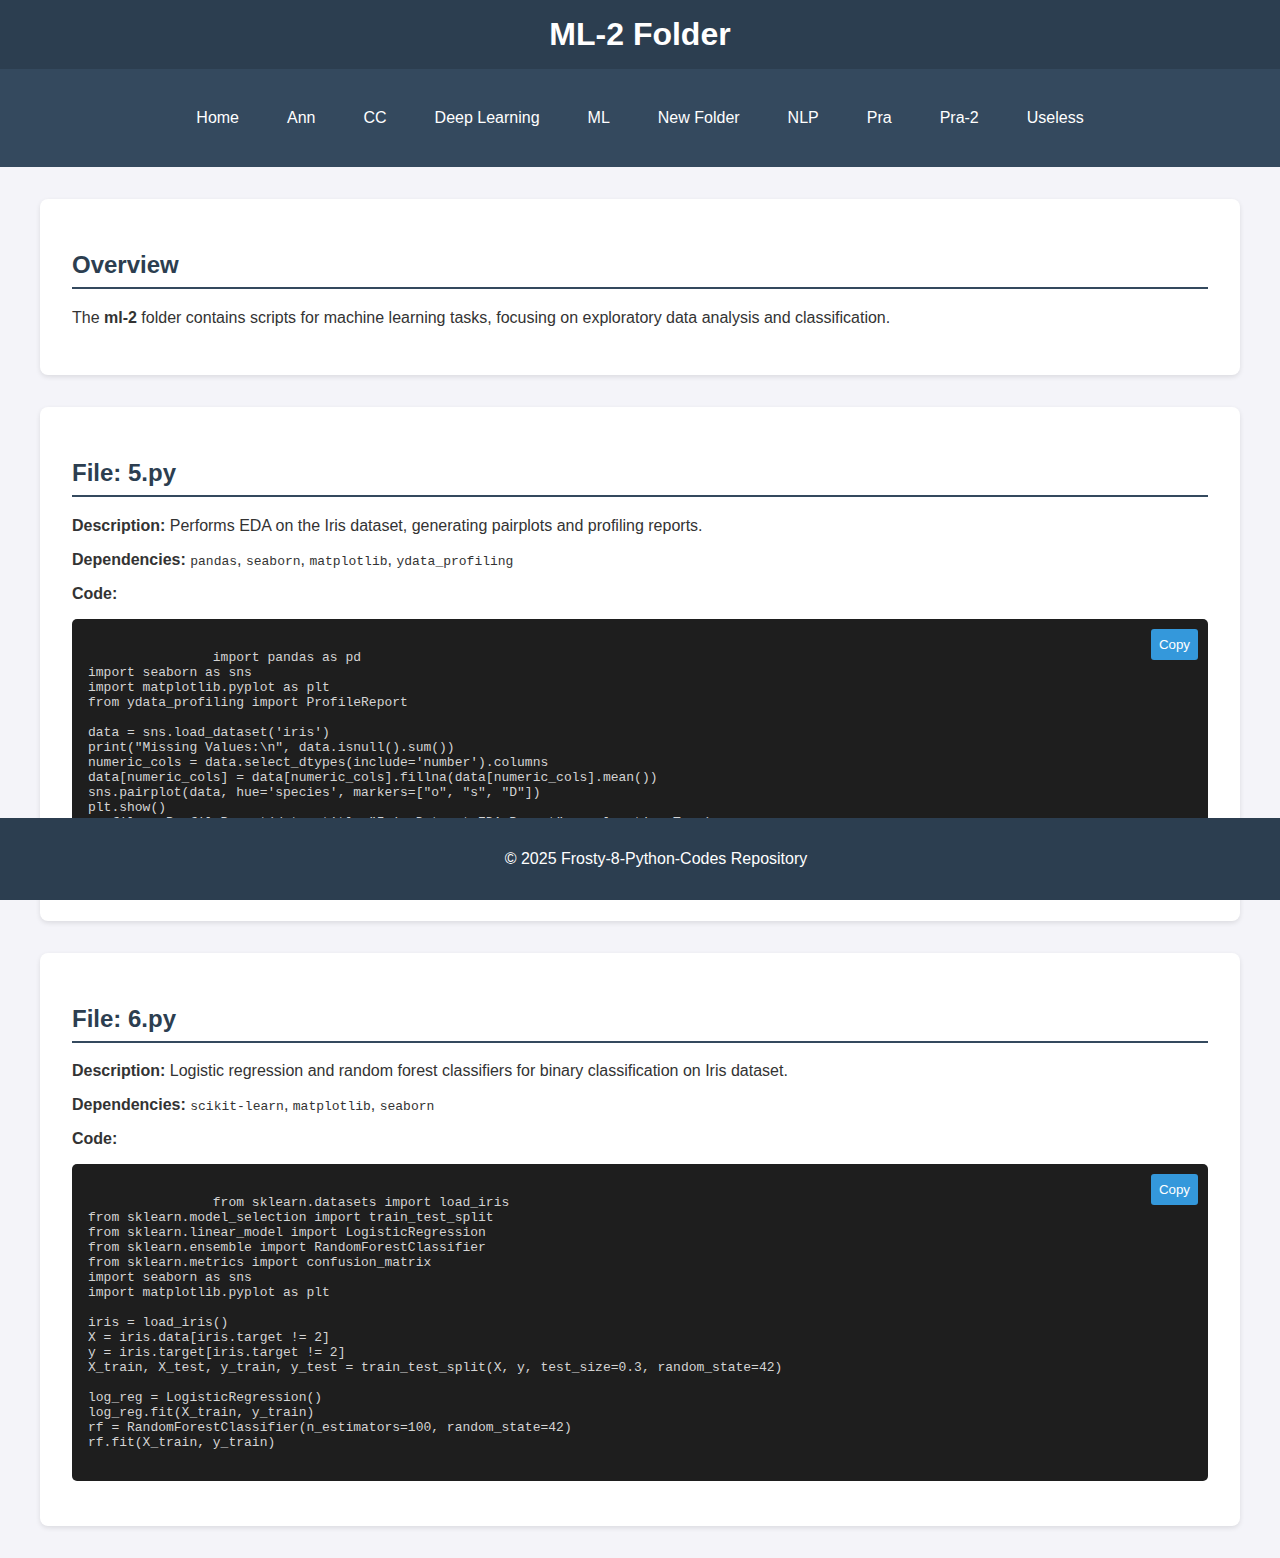
<file: docs/ml_2.html>
<!DOCTYPE html>
<html lang="en">
<head>
    <meta charset="UTF-8">
    <meta name="viewport" content="width=device-width, initial-scale=1.0">
    <title>ML-2 Folder - Frosty-8-Python-Codes</title>
    <link rel="stylesheet" href="styles.css">
</head>
<body>
    <header>
        <h1>ML-2 Folder</h1>
    </header>
    <nav>
        <ul>
            <li><a href="index.html">Home</a></li>
            <li><a href="ann.html">Ann</a></li>
            <li><a href="cc.html">CC</a></li>
            <li><a href="deep_learning.html">Deep Learning</a></li>
            <li><a href="ml.html">ML</a></li>
            <li><a href="new_folder.html">New Folder</a></li>
            <li><a href="nlp.html">NLP</a></li>
            <li><a href="pra.html">Pra</a></li>
            <li><a href="pra_2.html">Pra-2</a></li>
            <li><a href="useless.html">Useless</a></li>
        </ul>
    </nav>
    <div class="container">
        <section>
            <h2>Overview</h2>
            <p>The <strong>ml-2</strong> folder contains scripts for machine learning tasks, focusing on exploratory data analysis and classification.</p>
        </section>
        <section>
            <h2>File: 5.py</h2>
            <p><strong>Description:</strong> Performs EDA on the Iris dataset, generating pairplots and profiling reports.</p>
            <p><strong>Dependencies:</strong> <code>pandas</code>, <code>seaborn</code>, <code>matplotlib</code>, <code>ydata_profiling</code></p>
            <p><strong>Code:</strong></p>
            <pre>
                <button class="copy-btn" onclick="copyCode(this)">Copy</button>
                import pandas as pd
import seaborn as sns
import matplotlib.pyplot as plt
from ydata_profiling import ProfileReport

data = sns.load_dataset('iris')
print("Missing Values:\n", data.isnull().sum())
numeric_cols = data.select_dtypes(include='number').columns
data[numeric_cols] = data[numeric_cols].fillna(data[numeric_cols].mean())
sns.pairplot(data, hue='species', markers=["o", "s", "D"])
plt.show()
profile = ProfileReport(data, title="Iris Dataset EDA Report", explorative=True)
profile.to_file("Iris_EDA_Report.html")
            </pre>
        </section>
        <section>
            <h2>File: 6.py</h2>
            <p><strong>Description:</strong> Logistic regression and random forest classifiers for binary classification on Iris dataset.</p>
            <p><strong>Dependencies:</strong> <code>scikit-learn</code>, <code>matplotlib</code>, <code>seaborn</code></p>
            <p><strong>Code:</strong></p>
            <pre>
                <button class="copy-btn" onclick="copyCode(this)">Copy</button>
                from sklearn.datasets import load_iris
from sklearn.model_selection import train_test_split
from sklearn.linear_model import LogisticRegression
from sklearn.ensemble import RandomForestClassifier
from sklearn.metrics import confusion_matrix
import seaborn as sns
import matplotlib.pyplot as plt

iris = load_iris()
X = iris.data[iris.target != 2]
y = iris.target[iris.target != 2]
X_train, X_test, y_train, y_test = train_test_split(X, y, test_size=0.3, random_state=42)

log_reg = LogisticRegression()
log_reg.fit(X_train, y_train)
rf = RandomForestClassifier(n_estimators=100, random_state=42)
rf.fit(X_train, y_train)
            </pre>
        </section>
    </div>
    <footer>
        <p>© 2025 Frosty-8-Python-Codes Repository</p>
    </footer>
    <script>
        function copyCode(button) {
            const code = button.parentElement.textContent.replace('Copy', '').trim();
            navigator.clipboard.writeText(code).then(() => {
                button.textContent = 'Copied!';
                setTimeout(() => button.textContent = 'Copy', 2000);
            });
        }
    </script>
</body>
</html>
</file>
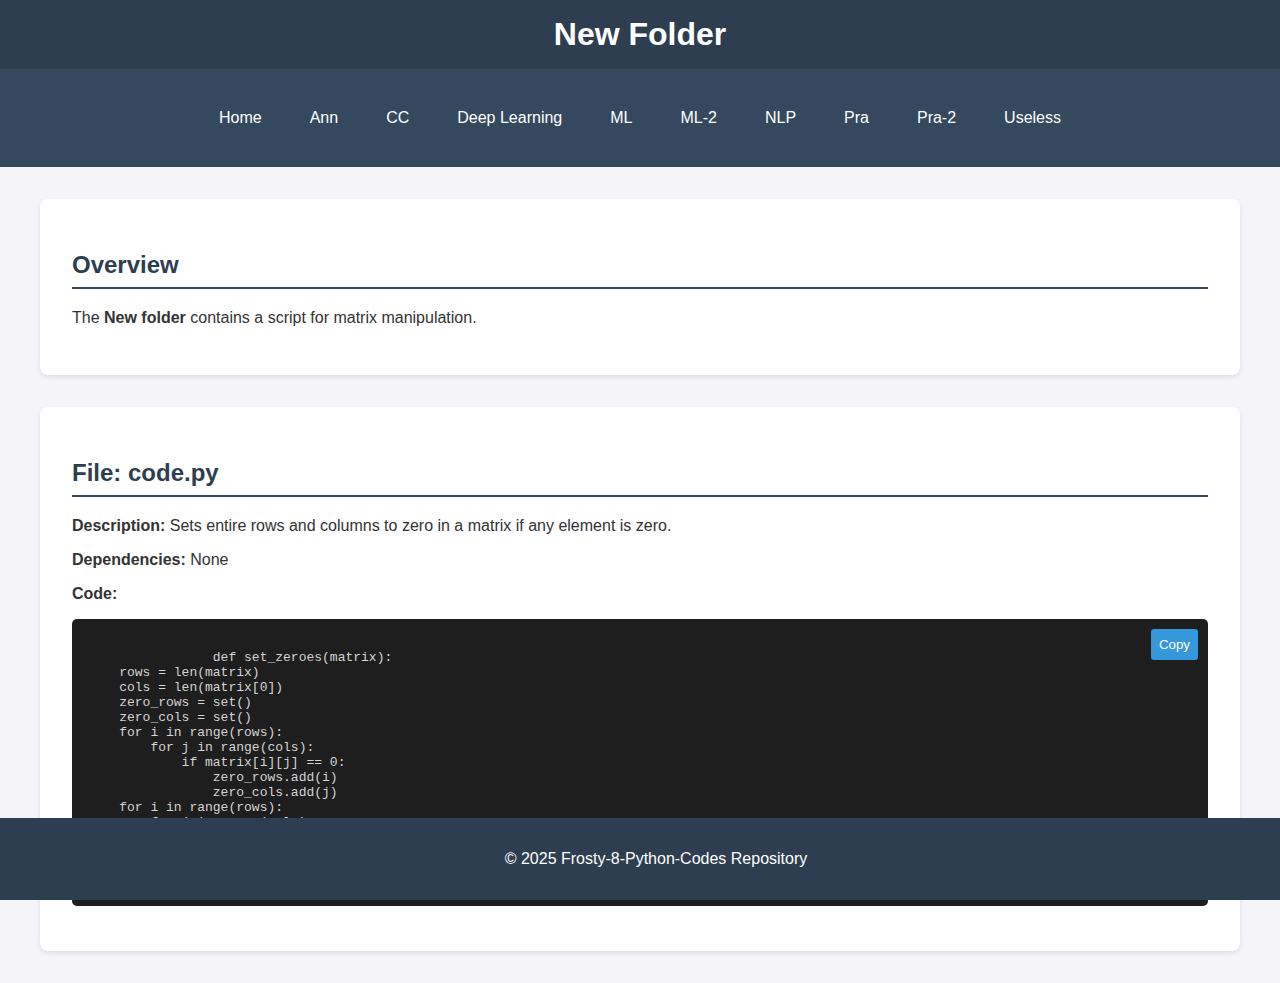
<file: docs/new_folder.html>
<!DOCTYPE html>
<html lang="en">
<head>
    <meta charset="UTF-8">
    <meta name="viewport" content="width=device-width, initial-scale=1.0">
    <title>New Folder - Frosty-8-Python-Codes</title>
    <link rel="stylesheet" href="styles.css">
</head>
<body>
    <header>
        <h1>New Folder</h1>
    </header>
    <nav>
        <ul>
            <li><a href="index.html">Home</a></li>
            <li><a href="ann.html">Ann</a></li>
            <li><a href="cc.html">CC</a></li>
            <li><a href="deep_learning.html">Deep Learning</a></li>
            <li><a href="ml.html">ML</a></li>
            <li><a href="ml_2.html">ML-2</a></li>
            <li><a href="nlp.html">NLP</a></li>
            <li><a href="pra.html">Pra</a></li>
            <li><a href="pra_2.html">Pra-2</a></li>
            <li><a href="useless.html">Useless</a></li>
        </ul>
    </nav>
    <div class="container">
        <section>
            <h2>Overview</h2>
            <p>The <strong>New folder</strong> contains a script for matrix manipulation.</p>
        </section>
        <section>
            <h2>File: code.py</h2>
            <p><strong>Description:</strong> Sets entire rows and columns to zero in a matrix if any element is zero.</p>
            <p><strong>Dependencies:</strong> None</p>
            <p><strong>Code:</strong></p>
            <pre>
                <button class="copy-btn" onclick="copyCode(this)">Copy</button>
                def set_zeroes(matrix):
    rows = len(matrix)
    cols = len(matrix[0])
    zero_rows = set()
    zero_cols = set()
    for i in range(rows):
        for j in range(cols):
            if matrix[i][j] == 0:
                zero_rows.add(i)
                zero_cols.add(j)
    for i in range(rows):
        for j in range(cols):
            if i in zero_rows or j in zero_cols:
                matrix[i][j] = 0
    return matrix
            </pre>
        </section>
    </div>
    <footer>
        <p>© 2025 Frosty-8-Python-Codes Repository</p>
    </footer>
    <script>
        function copyCode(button) {
            const code = button.parentElement.textContent.replace('Copy', '').trim();
            navigator.clipboard.writeText(code).then(() => {
                button.textContent = 'Copied!';
                setTimeout(() => button.textContent = 'Copy', 2000);
            });
        }
    </script>
</body>
</html>
</file>
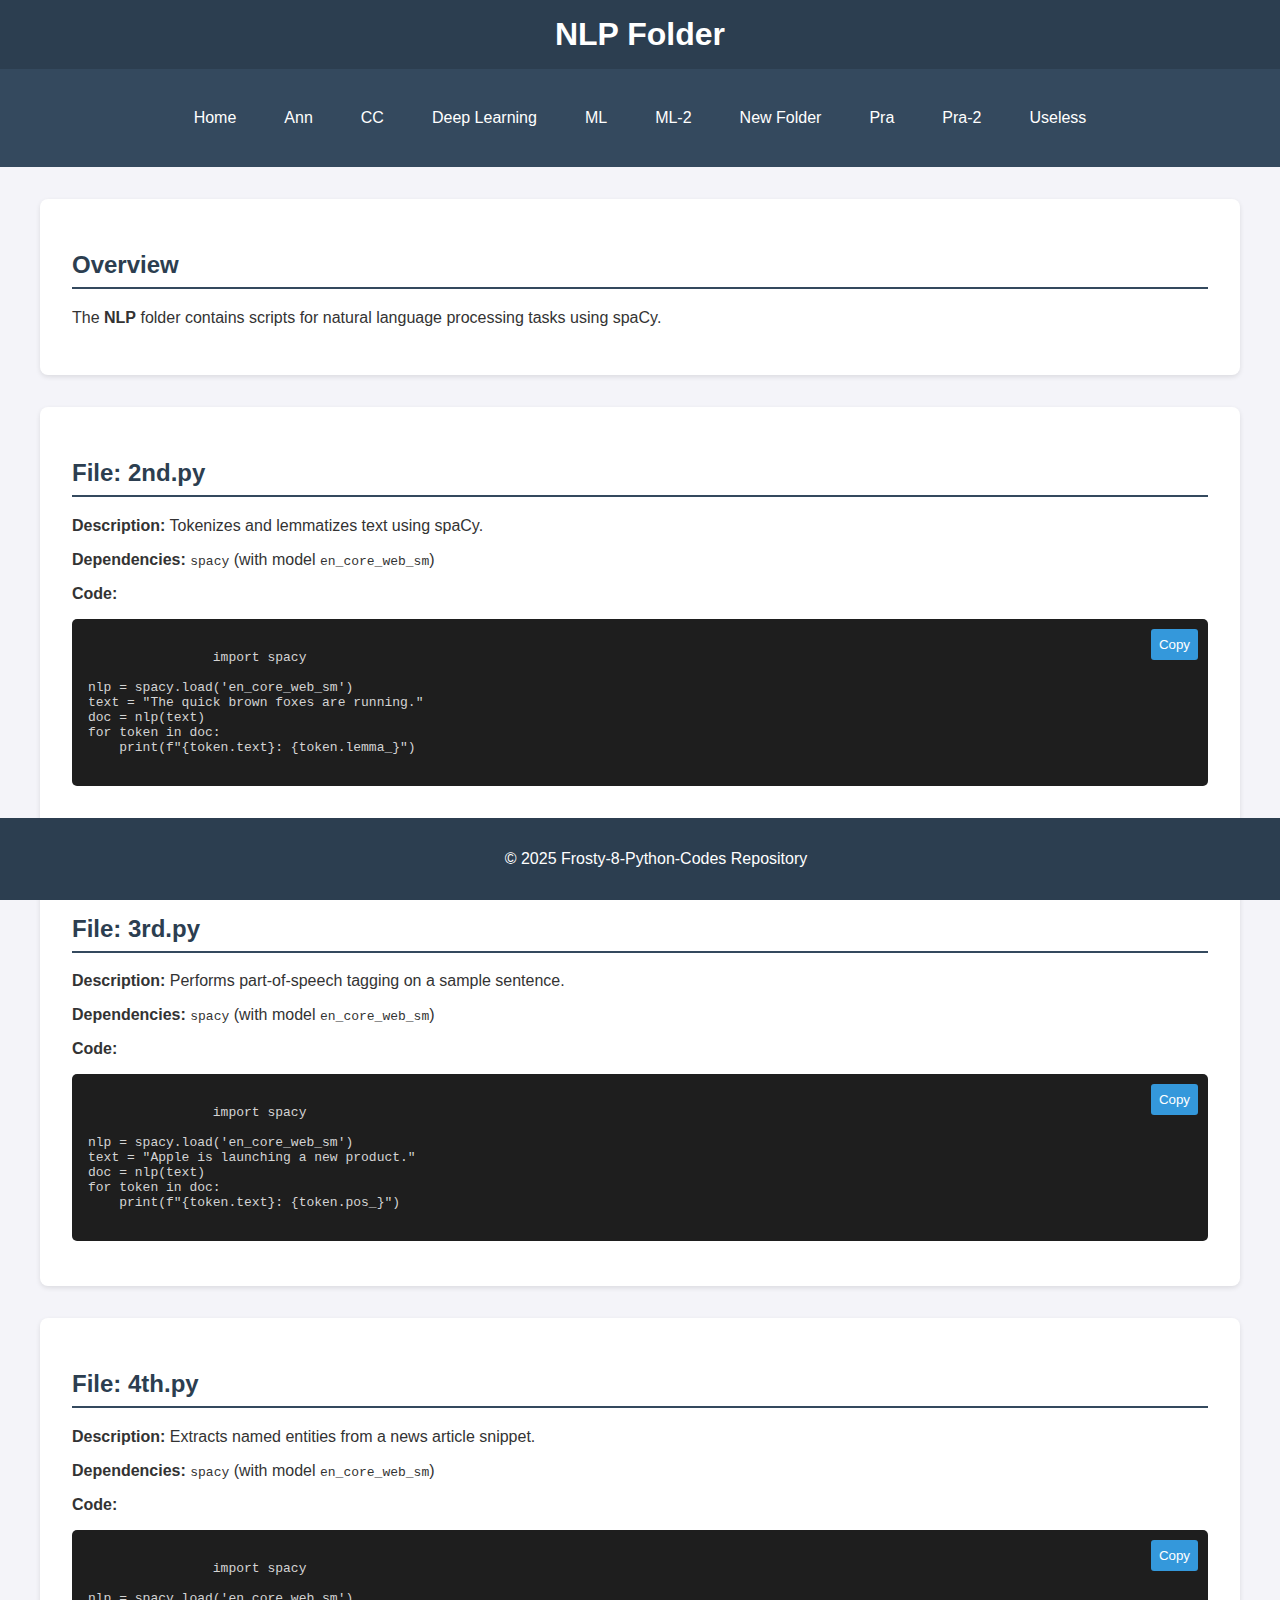
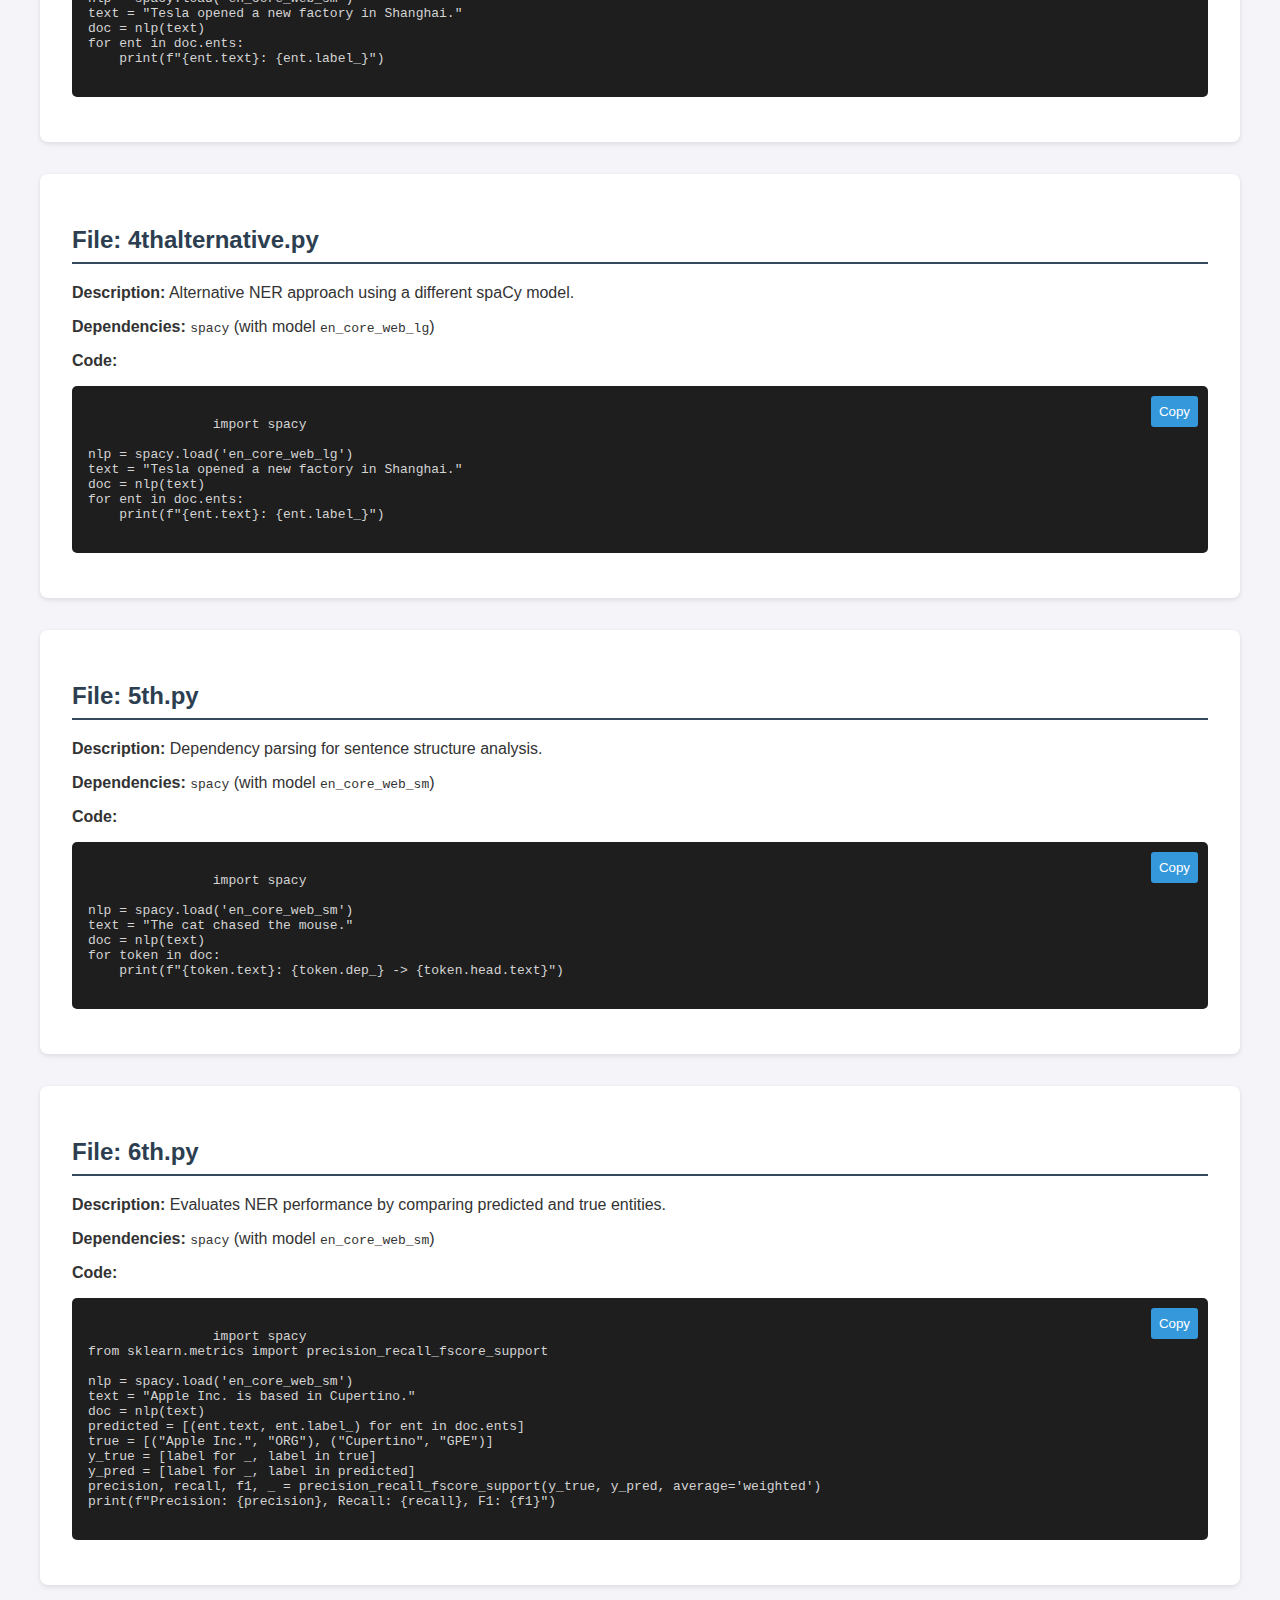
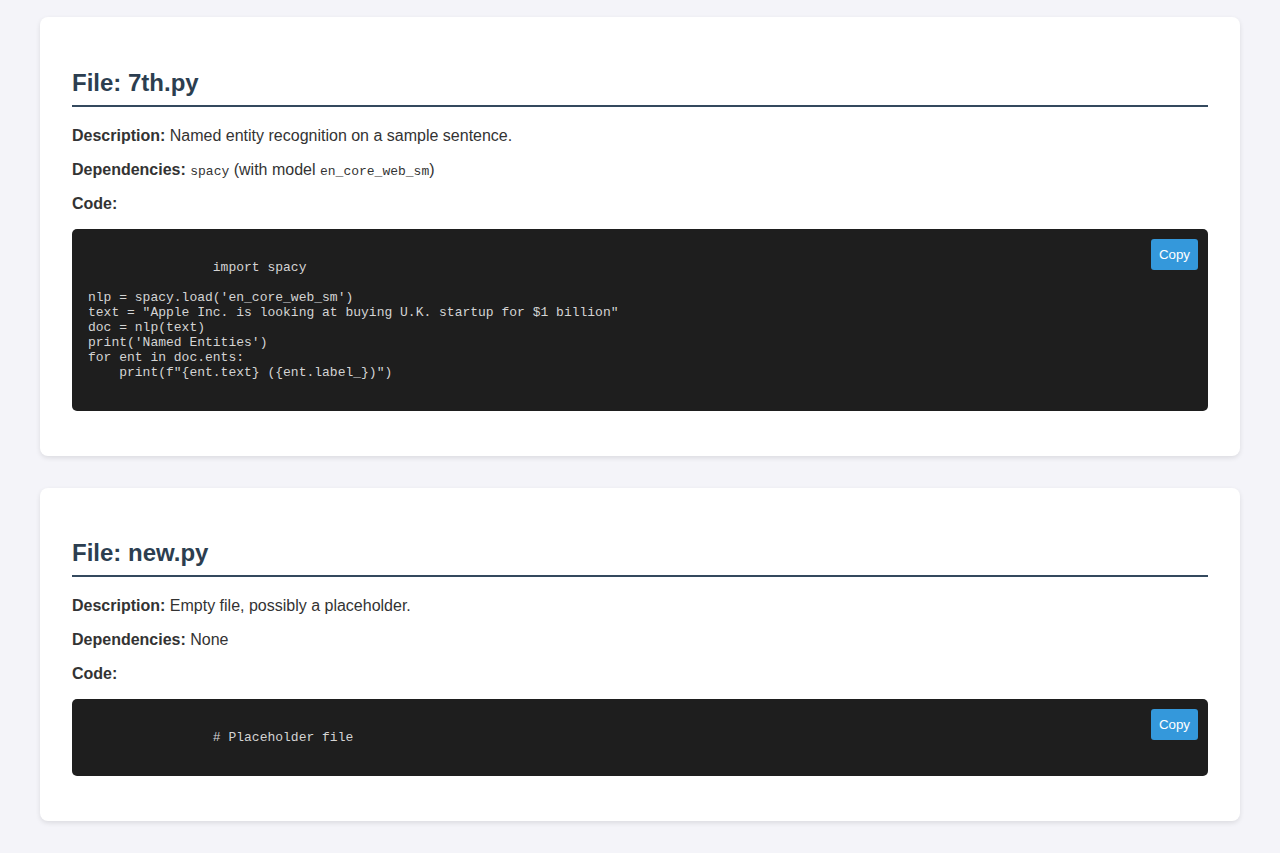
<file: docs/nlp.html>
<!DOCTYPE html>
<html lang="en">
<head>
    <meta charset="UTF-8">
    <meta name="viewport" content="width=device-width, initial-scale=1.0">
    <title>NLP Folder - Frosty-8-Python-Codes</title>
    <link rel="stylesheet" href="styles.css">
</head>
<body>
    <header>
        <h1>NLP Folder</h1>
    </header>
    <nav>
        <ul>
            <li><a href="index.html">Home</a></li>
            <li><a href="ann.html">Ann</a></li>
            <li><a href="cc.html">CC</a></li>
            <li><a href="deep_learning.html">Deep Learning</a></li>
            <li><a href="ml.html">ML</a></li>
            <li><a href="ml_2.html">ML-2</a></li>
            <li><a href="new_folder.html">New Folder</a></li>
            <li><a href="pra.html">Pra</a></li>
            <li><a href="pra_2.html">Pra-2</a></li>
            <li><a href="useless.html">Useless</a></li>
        </ul>
    </nav>
    <div class="container">
        <section>
            <h2>Overview</h2>
            <p>The <strong>NLP</strong> folder contains scripts for natural language processing tasks using spaCy.</p>
        </section>
        <section>
            <h2>File: 2nd.py</h2>
            <p><strong>Description:</strong> Tokenizes and lemmatizes text using spaCy.</p>
            <p><strong>Dependencies:</strong> <code>spacy</code> (with model <code>en_core_web_sm</code>)</p>
            <p><strong>Code:</strong></p>
            <pre>
                <button class="copy-btn" onclick="copyCode(this)">Copy</button>
                import spacy

nlp = spacy.load('en_core_web_sm')
text = "The quick brown foxes are running."
doc = nlp(text)
for token in doc:
    print(f"{token.text}: {token.lemma_}")
            </pre>
        </section>
        <section>
            <h2>File: 3rd.py</h2>
            <p><strong>Description:</strong> Performs part-of-speech tagging on a sample sentence.</p>
            <p><strong>Dependencies:</strong> <code>spacy</code> (with model <code>en_core_web_sm</code>)</p>
            <p><strong>Code:</strong></p>
            <pre>
                <button class="copy-btn" onclick="copyCode(this)">Copy</button>
                import spacy

nlp = spacy.load('en_core_web_sm')
text = "Apple is launching a new product."
doc = nlp(text)
for token in doc:
    print(f"{token.text}: {token.pos_}")
            </pre>
        </section>
        <section>
            <h2>File: 4th.py</h2>
            <p><strong>Description:</strong> Extracts named entities from a news article snippet.</p>
            <p><strong>Dependencies:</strong> <code>spacy</code> (with model <code>en_core_web_sm</code>)</p>
            <p><strong>Code:</strong></p>
            <pre>
                <button class="copy-btn" onclick="copyCode(this)">Copy</button>
                import spacy

nlp = spacy.load('en_core_web_sm')
text = "Tesla opened a new factory in Shanghai."
doc = nlp(text)
for ent in doc.ents:
    print(f"{ent.text}: {ent.label_}")
            </pre>
        </section>
        <section>
            <h2>File: 4thalternative.py</h2>
            <p><strong>Description:</strong> Alternative NER approach using a different spaCy model.</p>
            <p><strong>Dependencies:</strong> <code>spacy</code> (with model <code>en_core_web_lg</code>)</p>
            <p><strong>Code:</strong></p>
            <pre>
                <button class="copy-btn" onclick="copyCode(this)">Copy</button>
                import spacy

nlp = spacy.load('en_core_web_lg')
text = "Tesla opened a new factory in Shanghai."
doc = nlp(text)
for ent in doc.ents:
    print(f"{ent.text}: {ent.label_}")
            </pre>
        </section>
        <section>
            <h2>File: 5th.py</h2>
            <p><strong>Description:</strong> Dependency parsing for sentence structure analysis.</p>
            <p><strong>Dependencies:</strong> <code>spacy</code> (with model <code>en_core_web_sm</code>)</p>
            <p><strong>Code:</strong></p>
            <pre>
                <button class="copy-btn" onclick="copyCode(this)">Copy</button>
                import spacy

nlp = spacy.load('en_core_web_sm')
text = "The cat chased the mouse."
doc = nlp(text)
for token in doc:
    print(f"{token.text}: {token.dep_} -> {token.head.text}")
            </pre>
        </section>
        <section>
            <h2>File: 6th.py</h2>
            <p><strong>Description:</strong> Evaluates NER performance by comparing predicted and true entities.</p>
            <p><strong>Dependencies:</strong> <code>spacy</code> (with model <code>en_core_web_sm</code>)</p>
            <p><strong>Code:</strong></p>
            <pre>
                <button class="copy-btn" onclick="copyCode(this)">Copy</button>
                import spacy
from sklearn.metrics import precision_recall_fscore_support

nlp = spacy.load('en_core_web_sm')
text = "Apple Inc. is based in Cupertino."
doc = nlp(text)
predicted = [(ent.text, ent.label_) for ent in doc.ents]
true = [("Apple Inc.", "ORG"), ("Cupertino", "GPE")]
y_true = [label for _, label in true]
y_pred = [label for _, label in predicted]
precision, recall, f1, _ = precision_recall_fscore_support(y_true, y_pred, average='weighted')
print(f"Precision: {precision}, Recall: {recall}, F1: {f1}")
            </pre>
        </section>
        <section>
            <h2>File: 7th.py</h2>
            <p><strong>Description:</strong> Named entity recognition on a sample sentence.</p>
            <p><strong>Dependencies:</strong> <code>spacy</code> (with model <code>en_core_web_sm</code>)</p>
            <p><strong>Code:</strong></p>
            <pre>
                <button class="copy-btn" onclick="copyCode(this)">Copy</button>
                import spacy

nlp = spacy.load('en_core_web_sm')
text = "Apple Inc. is looking at buying U.K. startup for $1 billion"
doc = nlp(text)
print('Named Entities')
for ent in doc.ents:
    print(f"{ent.text} ({ent.label_})")
            </pre>
        </section>
        <section>
            <h2>File: new.py</h2>
            <p><strong>Description:</strong> Empty file, possibly a placeholder.</p>
            <p><strong>Dependencies:</strong> None</p>
            <p><strong>Code:</strong></p>
            <pre>
                <button class="copy-btn" onclick="copyCode(this)">Copy</button>
                # Placeholder file
                </pre>
        </section>
    </div>
    <footer>
        <p>© 2025 Frosty-8-Python-Codes Repository</p>
    </footer>
    <script>
        function copyCode(button) {
            const code = button.parentElement.textContent.replace('Copy', '').trim();
            navigator.clipboard.writeText(code).then(() => {
                button.textContent = 'Copied!';
                setTimeout(() => button.textContent = 'Copy', 2000);
            });
        }
    </script>
</body>
</html>
</file>
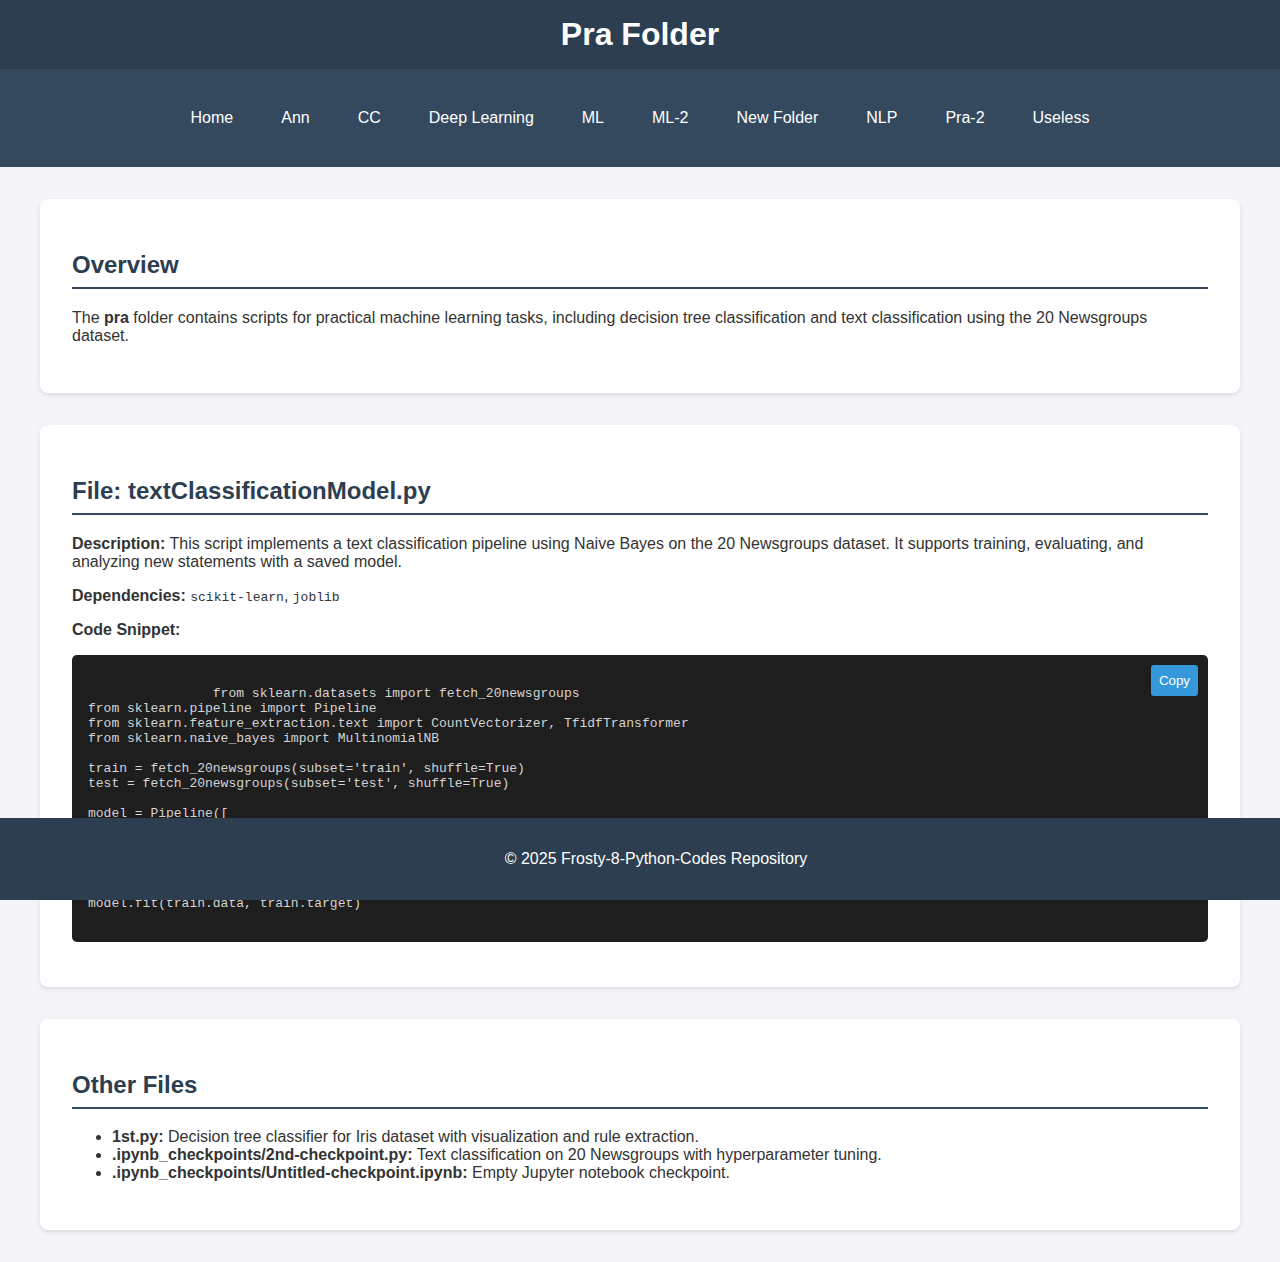
<file: docs/pra.html>
<!DOCTYPE html>
<html lang="en">
<head>
    <meta charset="UTF-8">
    <meta name="viewport" content="width=device-width, initial-scale=1.0">
    <title>Pra Folder - Frosty-8-Python-Codes</title>
    <link rel="stylesheet" href="styles.css">
</head>
<body>
    <header>
        <h1>Pra Folder</h1>
    </header>
    <nav>
        <ul>
            <li><a href="index.html">Home</a></li>
            <li><a href="ann.html">Ann</a></li>
            <li><a href="cc.html">CC</a></li>
            <li><a href="deep_learning.html">Deep Learning</a></li>
            <li><a href="ml.html">ML</a></li>
            <li><a href="ml_2.html">ML-2</a></li>
            <li><a href="new_folder.html">New Folder</a></li>
            <li><a href="nlp.html">NLP</a></li>
            <li><a href="pra_2.html">Pra-2</a></li>
            <li><a href="useless.html">Useless</a></li>
        </ul>
    </nav>
    <div class="container">
        <section>
            <h2>Overview</h2>
            <p>The <strong>pra</strong> folder contains scripts for practical machine learning tasks, including decision tree classification and text classification using the 20 Newsgroups dataset.</p>
        </section>
        <section>
            <h2>File: textClassificationModel.py</h2>
            <p><strong>Description:</strong> This script implements a text classification pipeline using Naive Bayes on the 20 Newsgroups dataset. It supports training, evaluating, and analyzing new statements with a saved model.</p>
            <p><strong>Dependencies:</strong> <code>scikit-learn</code>, <code>joblib</code></p>
            <p><strong>Code Snippet:</strong></p>
            <pre>
                <button class="copy-btn" onclick="copyCode(this)">Copy</button>
                from sklearn.datasets import fetch_20newsgroups
from sklearn.pipeline import Pipeline
from sklearn.feature_extraction.text import CountVectorizer, TfidfTransformer
from sklearn.naive_bayes import MultinomialNB

train = fetch_20newsgroups(subset='train', shuffle=True)
test = fetch_20newsgroups(subset='test', shuffle=True)

model = Pipeline([
    ('vect', CountVectorizer()),
    ('tfidf', TfidfTransformer()),
    ('clf', MultinomialNB()),
])

model.fit(train.data, train.target)
            </pre>
        </section>
        <section>
            <h2>Other Files</h2>
            <ul>
                <li><strong>1st.py:</strong> Decision tree classifier for Iris dataset with visualization and rule extraction.</li>
                <li><strong>.ipynb_checkpoints/2nd-checkpoint.py:</strong> Text classification on 20 Newsgroups with hyperparameter tuning.</li>
                <li><strong>.ipynb_checkpoints/Untitled-checkpoint.ipynb:</strong> Empty Jupyter notebook checkpoint.</li>
            </ul>
        </section>
    </div>
    <footer>
        <p>© 2025 Frosty-8-Python-Codes Repository</p>
    </footer>
    <script>
        function copyCode(button) {
            const code = button.parentElement.textContent.replace('Copy', '').trim();
            navigator.clipboard.writeText(code).then(() => {
                button.textContent = 'Copied!';
                setTimeout(() => button.textContent = 'Copy', 2000);
            });
        }
    </script>
</body>
</html>
</file>
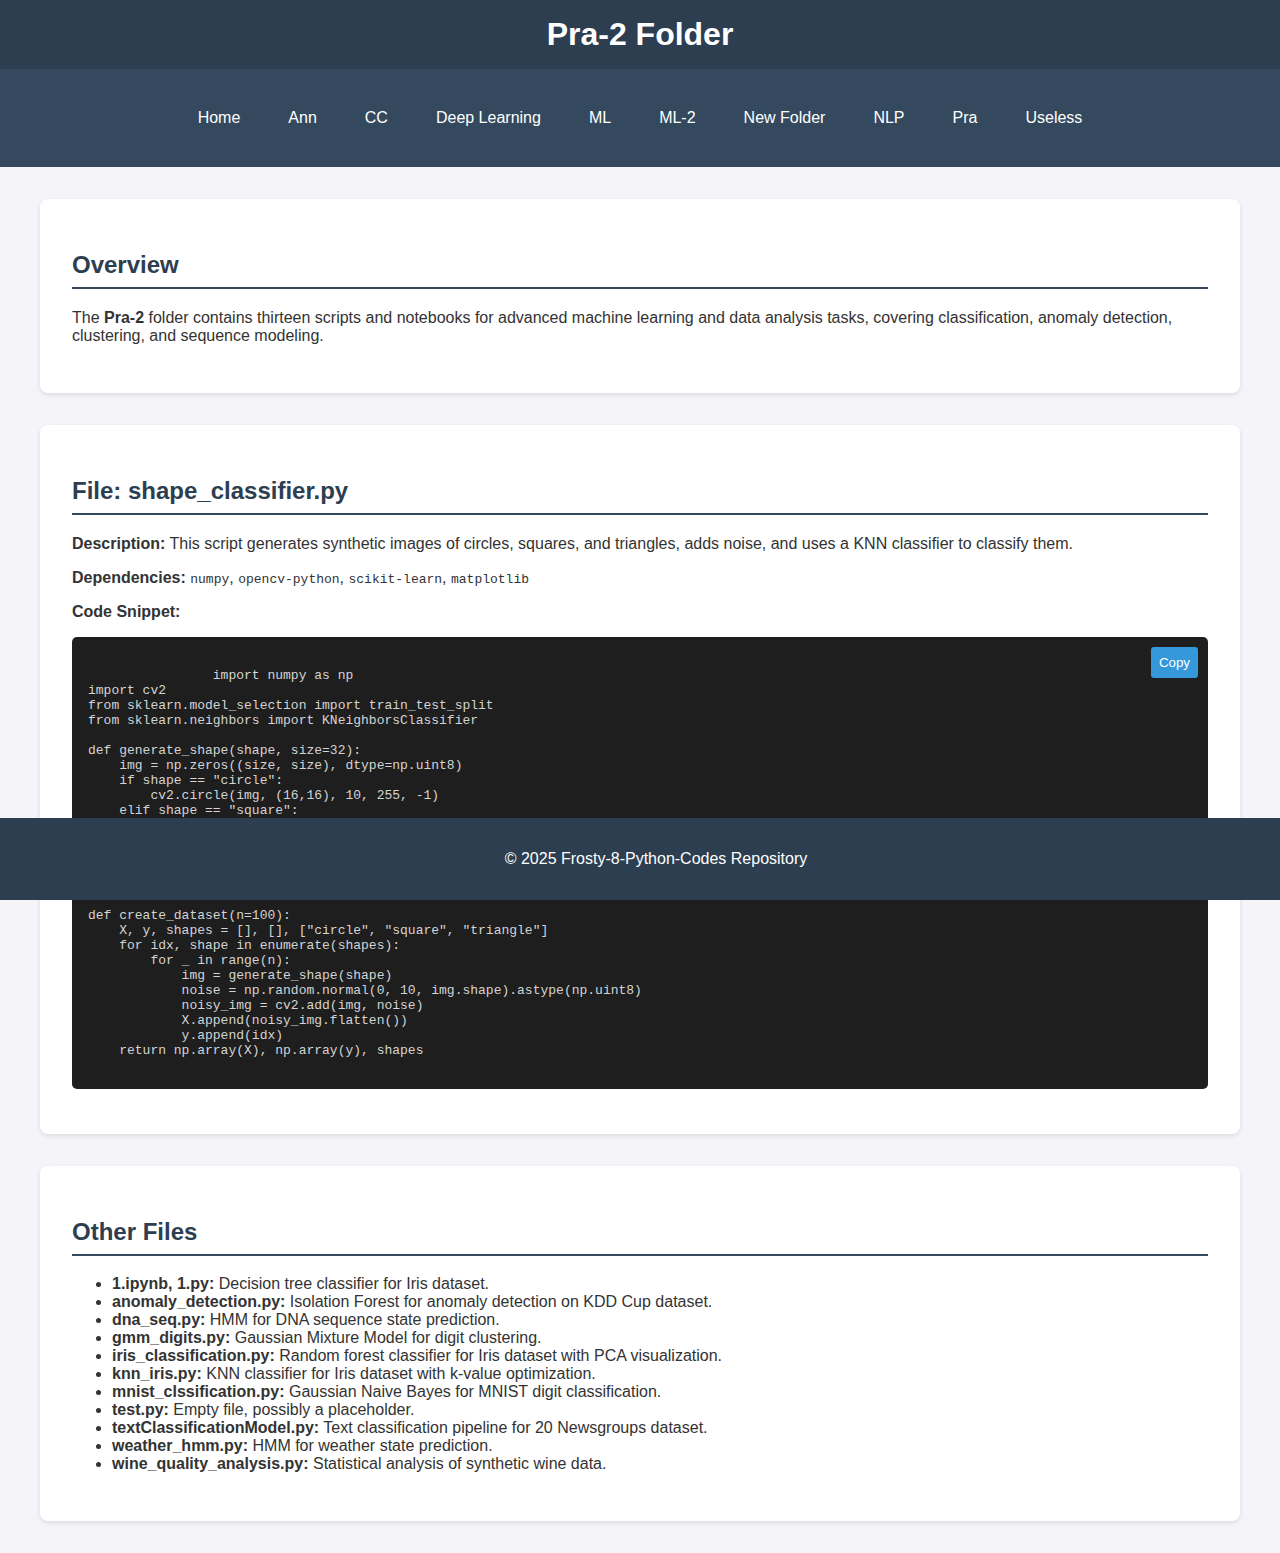
<file: docs/pra_2.html>
<!DOCTYPE html>
<html lang="en">
<head>
    <meta charset="UTF-8">
    <meta name="viewport" content="width=device-width, initial-scale=1.0">
    <title>Pra-2 Folder - Frosty-8-Python-Codes</title>
    <link rel="stylesheet" href="styles.css">
</head>
<body>
    <header>
        <h1>Pra-2 Folder</h1>
    </header>
    <nav>
        <ul>
            <li><a href="index.html">Home</a></li>
            <li><a href="ann.html">Ann</a></li>
            <li><a href="cc.html">CC</a></li>
            <li><a href="deep_learning.html">Deep Learning</a></li>
            <li><a href="ml.html">ML</a></li>
            <li><a href="ml_2.html">ML-2</a></li>
            <li><a href="new_folder.html">New Folder</a></li>
            <li><a href="nlp.html">NLP</a></li>
            <li><a href="pra.html">Pra</a></li>
            <li><a href="useless.html">Useless</a></li>
        </ul>
    </nav>
    <div class="container">
        <section>
            <h2>Overview</h2>
            <p>The <strong>Pra-2</strong> folder contains thirteen scripts and notebooks for advanced machine learning and data analysis tasks, covering classification, anomaly detection, clustering, and sequence modeling.</p>
        </section>
        <section>
            <h2>File: shape_classifier.py</h2>
            <p><strong>Description:</strong> This script generates synthetic images of circles, squares, and triangles, adds noise, and uses a KNN classifier to classify them.</p>
            <p><strong>Dependencies:</strong> <code>numpy</code>, <code>opencv-python</code>, <code>scikit-learn</code>, <code>matplotlib</code></p>
            <p><strong>Code Snippet:</strong></p>
            <pre>
                <button class="copy-btn" onclick="copyCode(this)">Copy</button>
                import numpy as np
import cv2
from sklearn.model_selection import train_test_split
from sklearn.neighbors import KNeighborsClassifier

def generate_shape(shape, size=32):
    img = np.zeros((size, size), dtype=np.uint8)
    if shape == "circle":
        cv2.circle(img, (16,16), 10, 255, -1)
    elif shape == "square":
        cv2.rectangle(img, (8,8), (24,24), 255, -1)
    elif shape == "triangle":
        pts = np.array([[16,4],[4,28],[28,28]], np.int32)
        cv2.drawContours(img, [pts], 0, 255, -1)
    return img

def create_dataset(n=100):
    X, y, shapes = [], [], ["circle", "square", "triangle"]
    for idx, shape in enumerate(shapes):
        for _ in range(n):
            img = generate_shape(shape)
            noise = np.random.normal(0, 10, img.shape).astype(np.uint8)
            noisy_img = cv2.add(img, noise)
            X.append(noisy_img.flatten())
            y.append(idx)
    return np.array(X), np.array(y), shapes
            </pre>
        </section>
        <section>
            <h2>Other Files</h2>
            <ul>
                <li><strong>1.ipynb, 1.py:</strong> Decision tree classifier for Iris dataset.</li>
                <li><strong>anomaly_detection.py:</strong> Isolation Forest for anomaly detection on KDD Cup dataset.</li>
                <li><strong>dna_seq.py:</strong> HMM for DNA sequence state prediction.</li>
                <li><strong>gmm_digits.py:</strong> Gaussian Mixture Model for digit clustering.</li>
                <li><strong>iris_classification.py:</strong> Random forest classifier for Iris dataset with PCA visualization.</li>
                <li><strong>knn_iris.py:</strong> KNN classifier for Iris dataset with k-value optimization.</li>
                <li><strong>mnist_clssification.py:</strong> Gaussian Naive Bayes for MNIST digit classification.</li>
                <li><strong>test.py:</strong> Empty file, possibly a placeholder.</li>
                <li><strong>textClassificationModel.py:</strong> Text classification pipeline for 20 Newsgroups dataset.</li>
                <li><strong>weather_hmm.py:</strong> HMM for weather state prediction.</li>
                <li><strong>wine_quality_analysis.py:</strong> Statistical analysis of synthetic wine data.</li>
            </ul>
        </section>
    </div>
    <footer>
        <p>© 2025 Frosty-8-Python-Codes Repository</p>
    </footer>
    <script>
        function copyCode(button) {
            const code = button.parentElement.textContent.replace('Copy', '').trim();
            navigator.clipboard.writeText(code).then(() => {
                button.textContent = 'Copied!';
                setTimeout(() => button.textContent = 'Copy', 2000);
            });
        }
    </script>
</body>
</html>
</file>
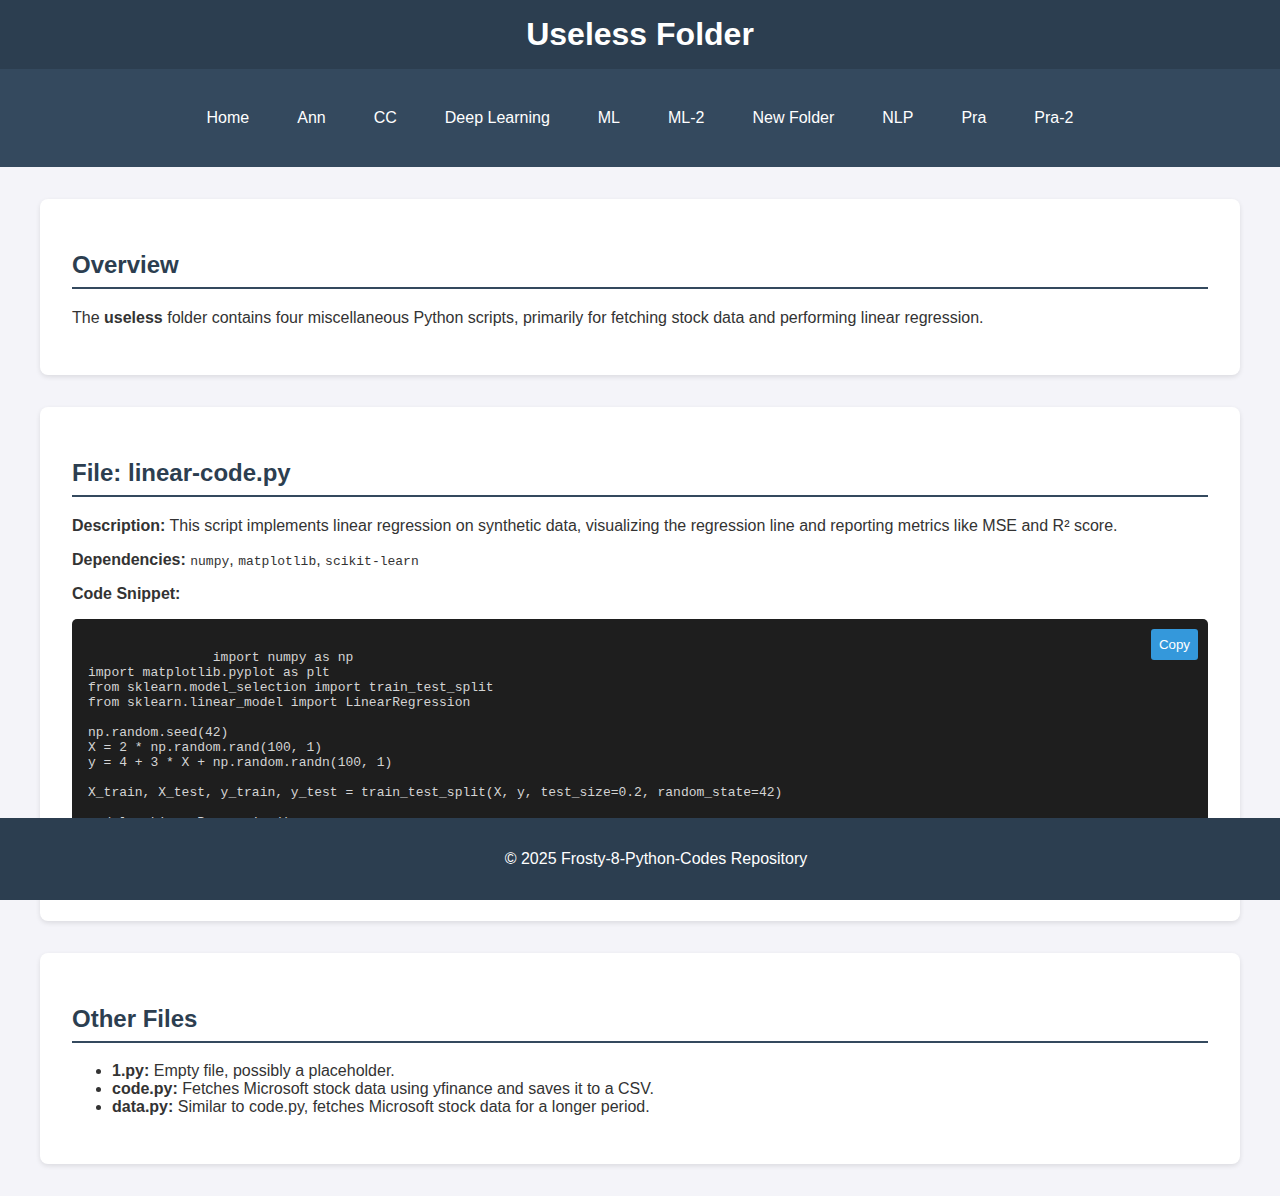
<file: docs/useless.html>
<!DOCTYPE html>
<html lang="en">
<head>
    <meta charset="UTF-8">
    <meta name="viewport" content="width=device-width, initial-scale=1.0">
    <title>Useless Folder - Frosty-8-Python-Codes</title>
    <link rel="stylesheet" href="styles.css">
</head>
<body>
    <header>
        <h1>Useless Folder</h1>
    </header>
    <nav>
        <ul>
            <li><a href="index.html">Home</a></li>
            <li><a href="ann.html">Ann</a></li>
            <li><a href="cc.html">CC</a></li>
            <li><a href="deep_learning.html">Deep Learning</a></li>
            <li><a href="ml.html">ML</a></li>
            <li><a href="ml_2.html">ML-2</a></li>
            <li><a href="new_folder.html">New Folder</a></li>
            <li><a href="nlp.html">NLP</a></li>
            <li><a href="pra.html">Pra</a></li>
            <li><a href="pra_2.html">Pra-2</a></li>
        </ul>
    </nav>
    <div class="container">
        <section>
            <h2>Overview</h2>
            <p>The <strong>useless</strong> folder contains four miscellaneous Python scripts, primarily for fetching stock data and performing linear regression.</p>
        </section>
        <section>
            <h2>File: linear-code.py</h2>
            <p><strong>Description:</strong> This script implements linear regression on synthetic data, visualizing the regression line and reporting metrics like MSE and R² score.</p>
            <p><strong>Dependencies:</strong> <code>numpy</code>, <code>matplotlib</code>, <code>scikit-learn</code></p>
            <p><strong>Code Snippet:</strong></p>
            <pre>
                <button class="copy-btn" onclick="copyCode(this)">Copy</button>
                import numpy as np
import matplotlib.pyplot as plt
from sklearn.model_selection import train_test_split
from sklearn.linear_model import LinearRegression

np.random.seed(42)
X = 2 * np.random.rand(100, 1)
y = 4 + 3 * X + np.random.randn(100, 1)

X_train, X_test, y_train, y_test = train_test_split(X, y, test_size=0.2, random_state=42)

model = LinearRegression()
model.fit(X_train, y_train)
            </pre>
        </section>
        <section>
            <h2>Other Files</h2>
            <ul>
                <li><strong>1.py:</strong> Empty file, possibly a placeholder.</li>
                <li><strong>code.py:</strong> Fetches Microsoft stock data using yfinance and saves it to a CSV.</li>
                <li><strong>data.py:</strong> Similar to code.py, fetches Microsoft stock data for a longer period.</li>
            </ul>
        </section>
    </div>
    <footer>
        <p>© 2025 Frosty-8-Python-Codes Repository</p>
    </footer>
    <script>
        function copyCode(button) {
            const code = button.parentElement.textContent.replace('Copy', '').trim();
            navigator.clipboard.writeText(code).then(() => {
                button.textContent = 'Copied!';
                setTimeout(() => button.textContent = 'Copy', 2000);
            });
        }
    </script>
</body>
</html>
</file>
<file: docs/styles.css>
body {
    font-family: Arial, sans-serif;
    margin: 0;
    padding: 0;
    background-color: #f4f4f9;
    color: #333;
}

header {
    background-color: #2c3e50;
    color: white;
    padding: 1rem;
    text-align: center;
}

header h1 {
    margin: 0;
    font-size: 2rem;
}

nav {
    background-color: #34495e;
    padding: 1rem;
}

nav ul {
    list-style: none;
    padding: 0;
    display: flex;
    justify-content: center;
    flex-wrap: wrap;
}

nav ul li {
    margin: 0.5rem;
}

nav ul li a {
    color: white;
    text-decoration: none;
    padding: 0.5rem 1rem;
    border-radius: 5px;
    transition: background-color 0.3s;
}

nav ul li a:hover {
    background-color: #2c3e50;
}

.container {
    max-width: 1200px;
    margin: 2rem auto;
    padding: 0 1rem;
}

section {
    background-color: white;
    padding: 2rem;
    margin-bottom: 2rem;
    border-radius: 8px;
    box-shadow: 0 2px 5px rgba(0, 0, 0, 0.1);
}

h2 {
    color: #2c3e50;
    border-bottom: 2px solid #34495e;
    padding-bottom: 0.5rem;
}

pre {
    background-color: #1e1e1e;
    color: #d4d4d4;
    padding: 1rem;
    border-radius: 5px;
    position: relative;
    overflow-x: auto;
}

.copy-btn {
    position: absolute;
    top: 10px;
    right: 10px;
    background-color: #3498db;
    color: white;
    border: none;
    padding: 0.5rem;
    cursor: pointer;
    border-radius: 3px;
}

.copy-btn:hover {
    background-color: #2980b9;
}

table {
    width: 100%;
    border-collapse: collapse;
    margin-top: 1rem;
}

table, th, td {
    border: 1px solid #ddd;
}

th, td {
    padding: 0.75rem;
    text-align: left;
}

th {
    background-color: #34495e;
    color: white;
}

tr:nth-child(even) {
    background-color: #f9f9f9;
}

footer {
    background-color: #2c3e50;
    color: white;
    text-align: center;
    padding: 1rem;
    position: fixed;
    bottom: 0;
    width: 100%;
}
</file>
